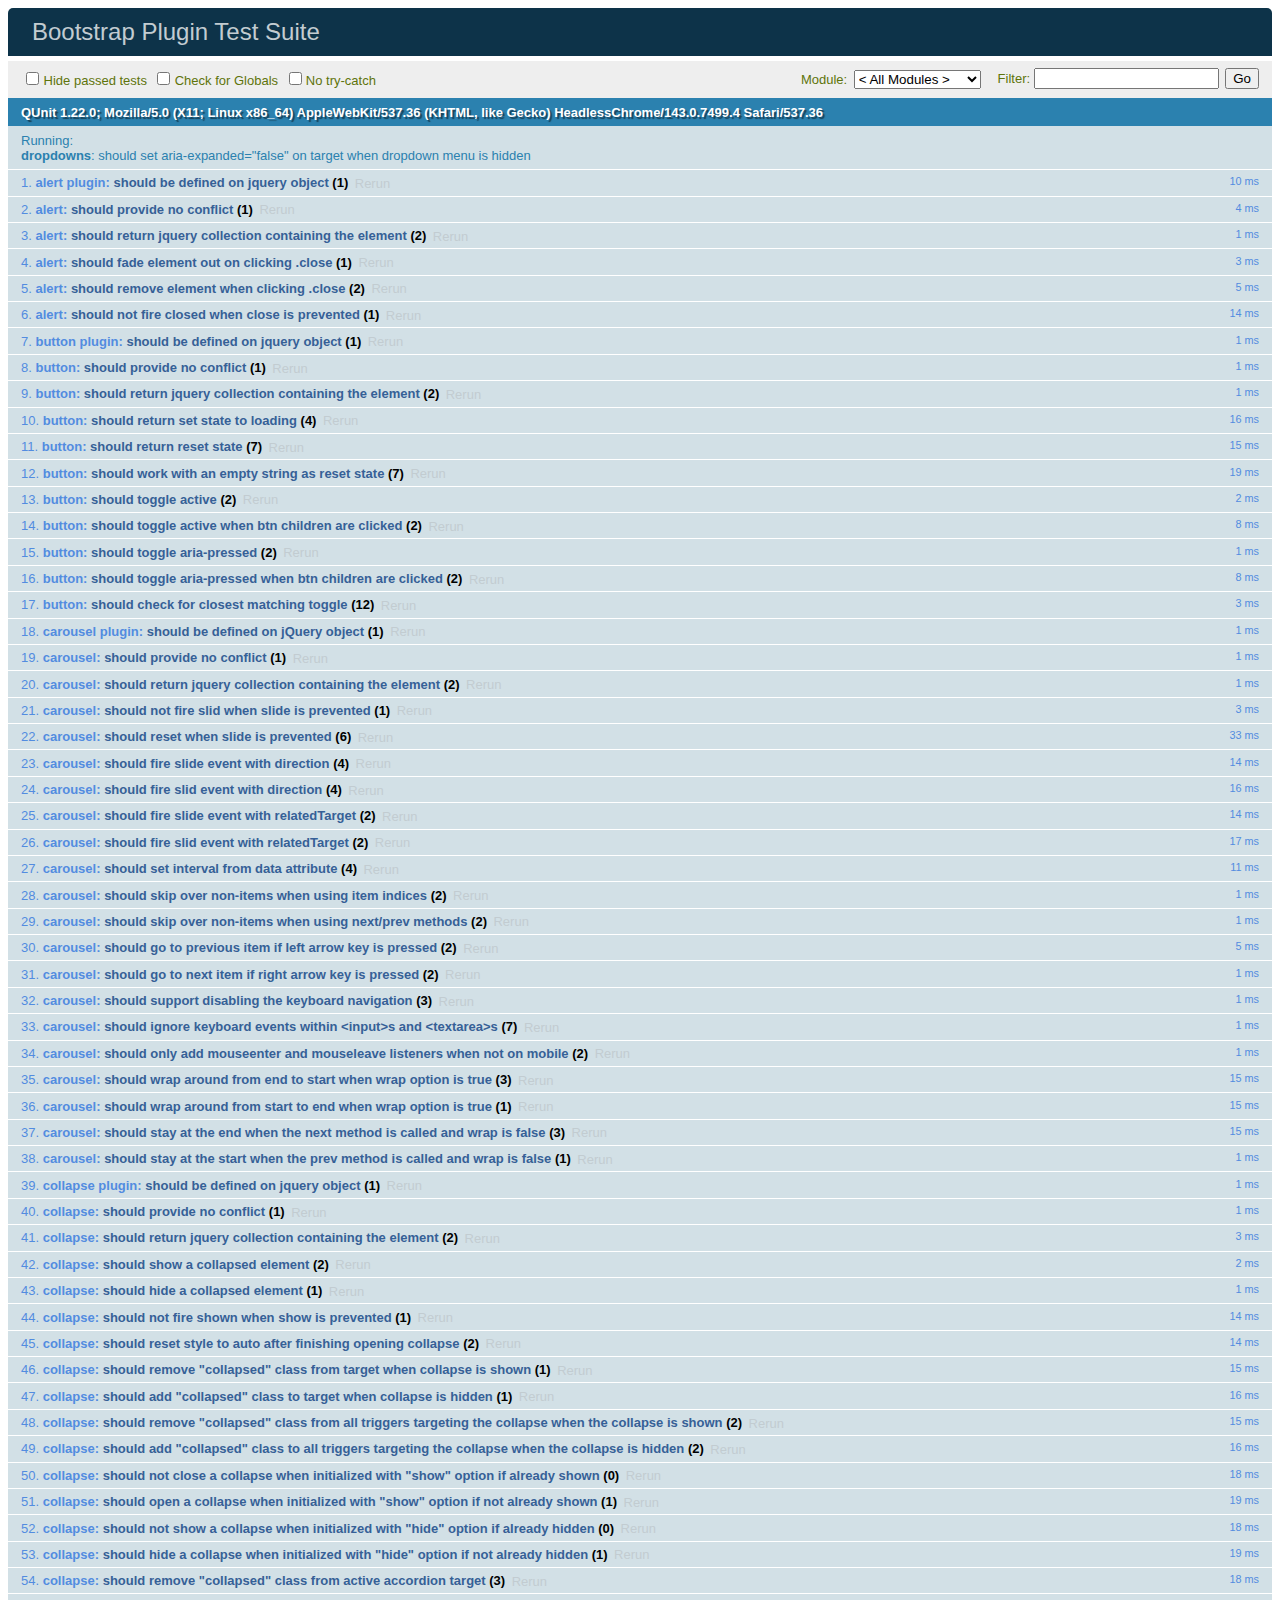
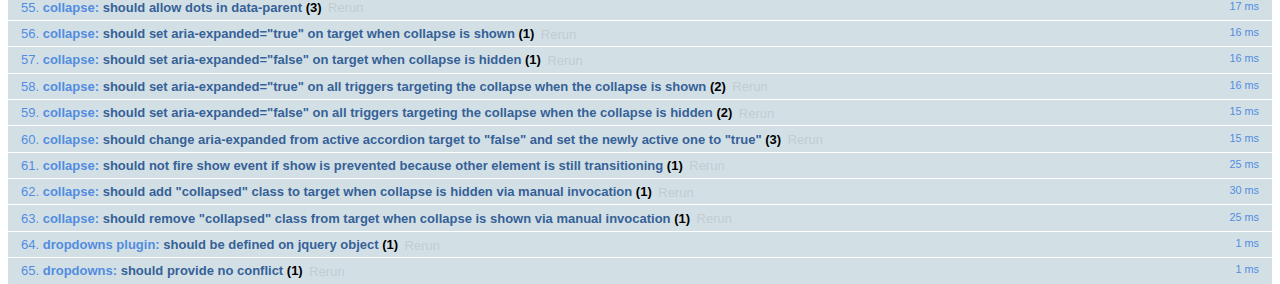
<file: bootstrap-3.3.7/js/tests/index.html>
<!DOCTYPE html>
<html>
  <head>
    <meta charset="utf-8">
    <title>Bootstrap Plugin Test Suite</title>
    <meta name="viewport" content="width=device-width, initial-scale=1">

    <!-- jQuery -->
    <script src="vendor/jquery.min.js"></script>
    <script>
      // Disable jQuery event aliases to ensure we don't accidentally use any of them
      (function () {
        var eventAliases = [
          'blur',
          'focus',
          'focusin',
          'focusout',
          'load',
          'resize',
          'scroll',
          'unload',
          'click',
          'dblclick',
          'mousedown',
          'mouseup',
          'mousemove',
          'mouseover',
          'mouseout',
          'mouseenter',
          'mouseleave',
          'change',
          'select',
          'submit',
          'keydown',
          'keypress',
          'keyup',
          'error',
          'contextmenu',
          'hover',
          'bind',
          'unbind',
          'delegate',
          'undelegate'
        ]
        for (var i = 0; i < eventAliases.length; i++) {
          var eventAlias = eventAliases[i]
          $.fn[eventAlias] = function () {
            throw new Error('Using the ".' + eventAlias + '()" method is not allowed, so that Bootstrap can be compatible with custom jQuery builds which exclude the "event aliases" module that defines said method. See https://github.com/twbs/bootstrap/blob/master/CONTRIBUTING.md#js')
          }
        }
      })()
    </script>

    <!-- QUnit -->
    <link rel="stylesheet" href="vendor/qunit.css" media="screen">
    <script src="vendor/qunit.js"></script>
    <script>
      // See https://github.com/axemclion/grunt-saucelabs#test-result-details-with-qunit
      var log = []
      // Require assert.expect in each test
      QUnit.config.requireExpects = true
      QUnit.done(function (testResults) {
        var tests = []
        for (var i = 0, len = log.length; i < len; i++) {
          var details = log[i]
          tests.push({
            name: details.name,
            result: details.result,
            expected: details.expected,
            actual: details.actual,
            source: details.source
          })
        }
        testResults.tests = tests

        window.global_test_results = testResults
      })

      QUnit.testStart(function (testDetails) {
        $(window).scrollTop(0)
        QUnit.log(function (details) {
          if (!details.result) {
            details.name = testDetails.name
            log.push(details)
          }
        })
      })

      // Cleanup
      QUnit.testDone(function () {
        $('#qunit-fixture').empty()
        $('#modal-test, .modal-backdrop').remove()
      })

      // Display fixture on-screen on iOS to avoid false positives
      if (/iPhone|iPad|iPod/.test(navigator.userAgent)) {
        QUnit.begin(function() {
          $('#qunit-fixture').css({ top: 0, left: 0 })
        })

        QUnit.done(function () {
          $('#qunit-fixture').css({ top: '', left: '' })
        })
      }

      // Disable deprecated global QUnit method aliases in preparation for QUnit v2
      (function () {
        var methodNames = [
          'async',
          'asyncTest',
          'deepEqual',
          'equal',
          'expect',
          'module',
          'notDeepEqual',
          'notEqual',
          'notPropEqual',
          'notStrictEqual',
          'ok',
          'propEqual',
          'push',
          'start',
          'stop',
          'strictEqual',
          'test',
          'throws'
        ];
        for (var i = 0; i < methodNames.length; i++) {
          var methodName = methodNames[i];
          window[methodName] = undefined;
        }
      })();
    </script>

    <!-- Plugin sources -->
    <script>$.support.transition = false</script>
    <script src="../../js/alert.js"></script>
    <script src="../../js/button.js"></script>
    <script src="../../js/carousel.js"></script>
    <script src="../../js/collapse.js"></script>
    <script src="../../js/dropdown.js"></script>
    <script src="../../js/modal.js"></script>
    <script src="../../js/scrollspy.js"></script>
    <script src="../../js/tab.js"></script>
    <script src="../../js/tooltip.js"></script>
    <script src="../../js/popover.js"></script>
    <script src="../../js/affix.js"></script>

    <!-- Unit tests -->
    <script src="unit/alert.js"></script>
    <script src="unit/button.js"></script>
    <script src="unit/carousel.js"></script>
    <script src="unit/collapse.js"></script>
    <script src="unit/dropdown.js"></script>
    <script src="unit/modal.js"></script>
    <script src="unit/scrollspy.js"></script>
    <script src="unit/tab.js"></script>
    <script src="unit/tooltip.js"></script>
    <script src="unit/popover.js"></script>
    <script src="unit/affix.js"></script>

  </head>
  <body>
    <div id="qunit-container">
      <div id="qunit"></div>
      <div id="qunit-fixture"></div>
    </div>
  </body>
</html>
</file>
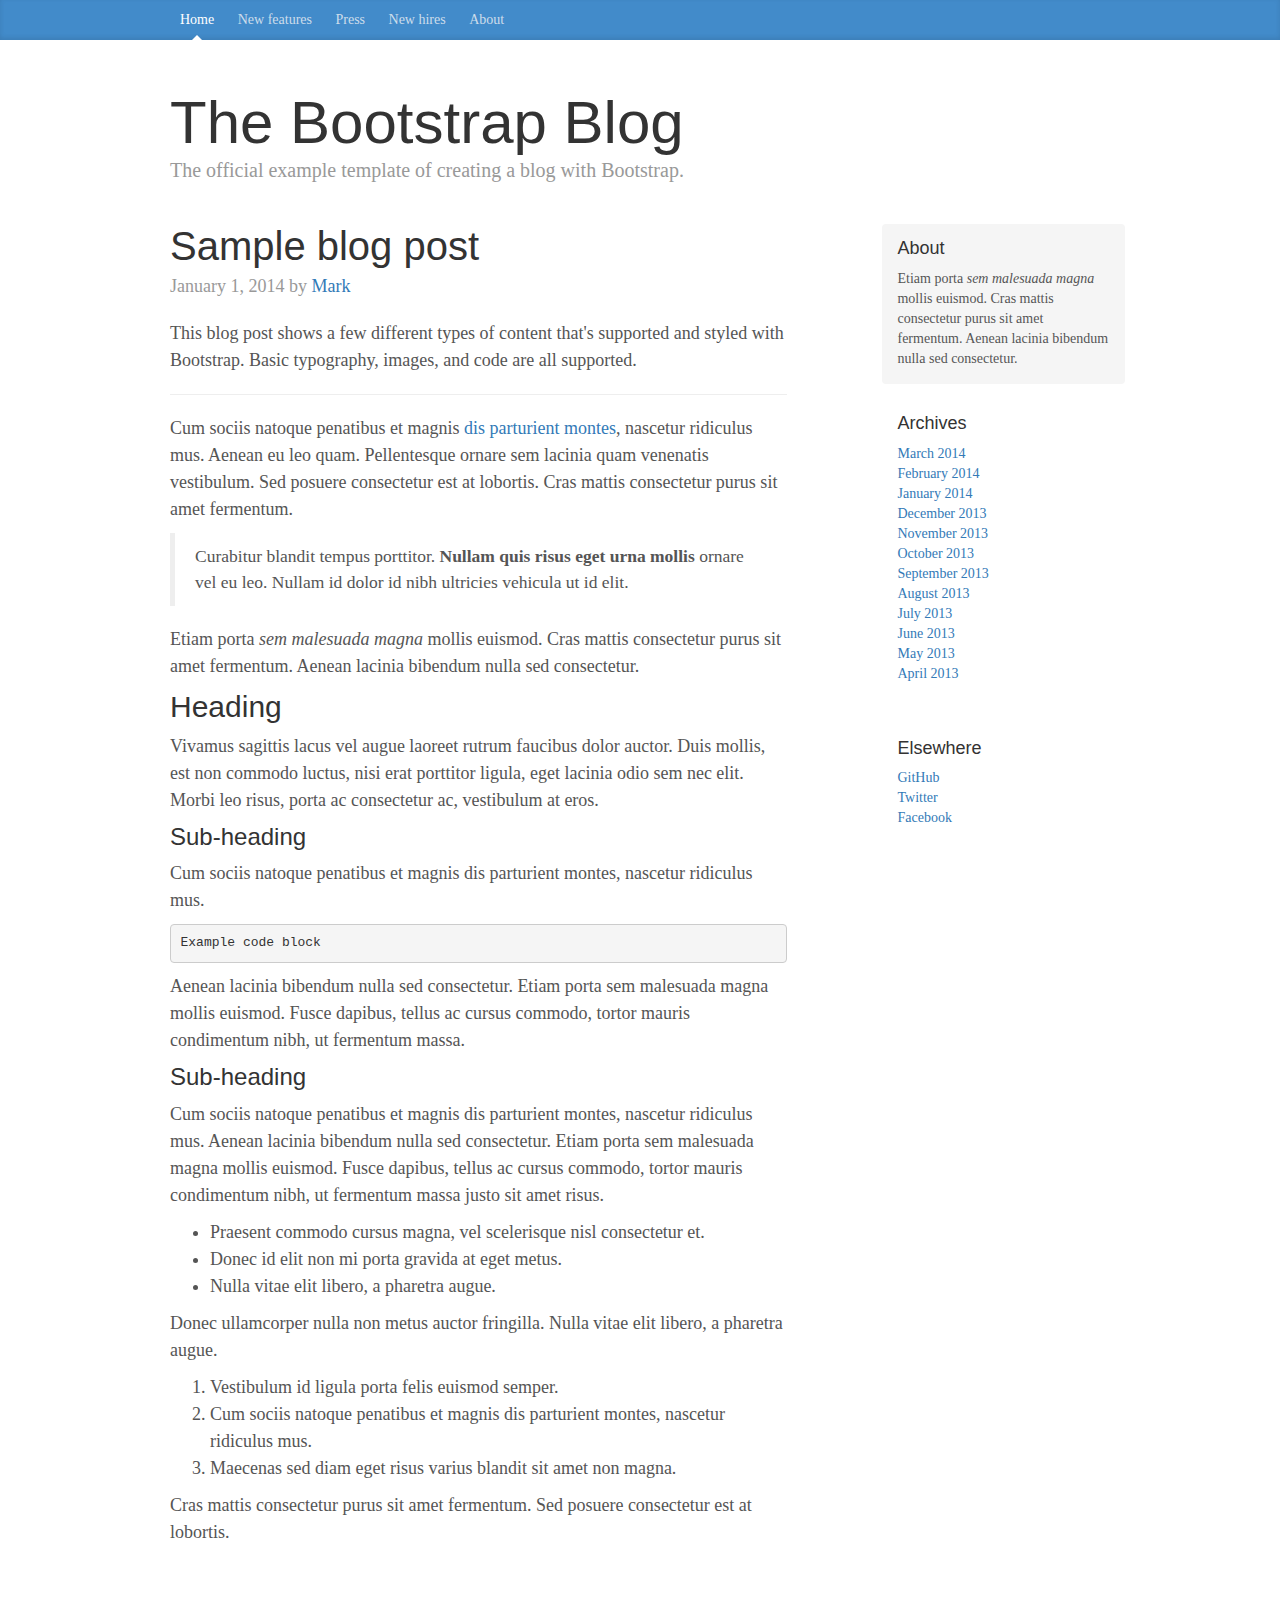
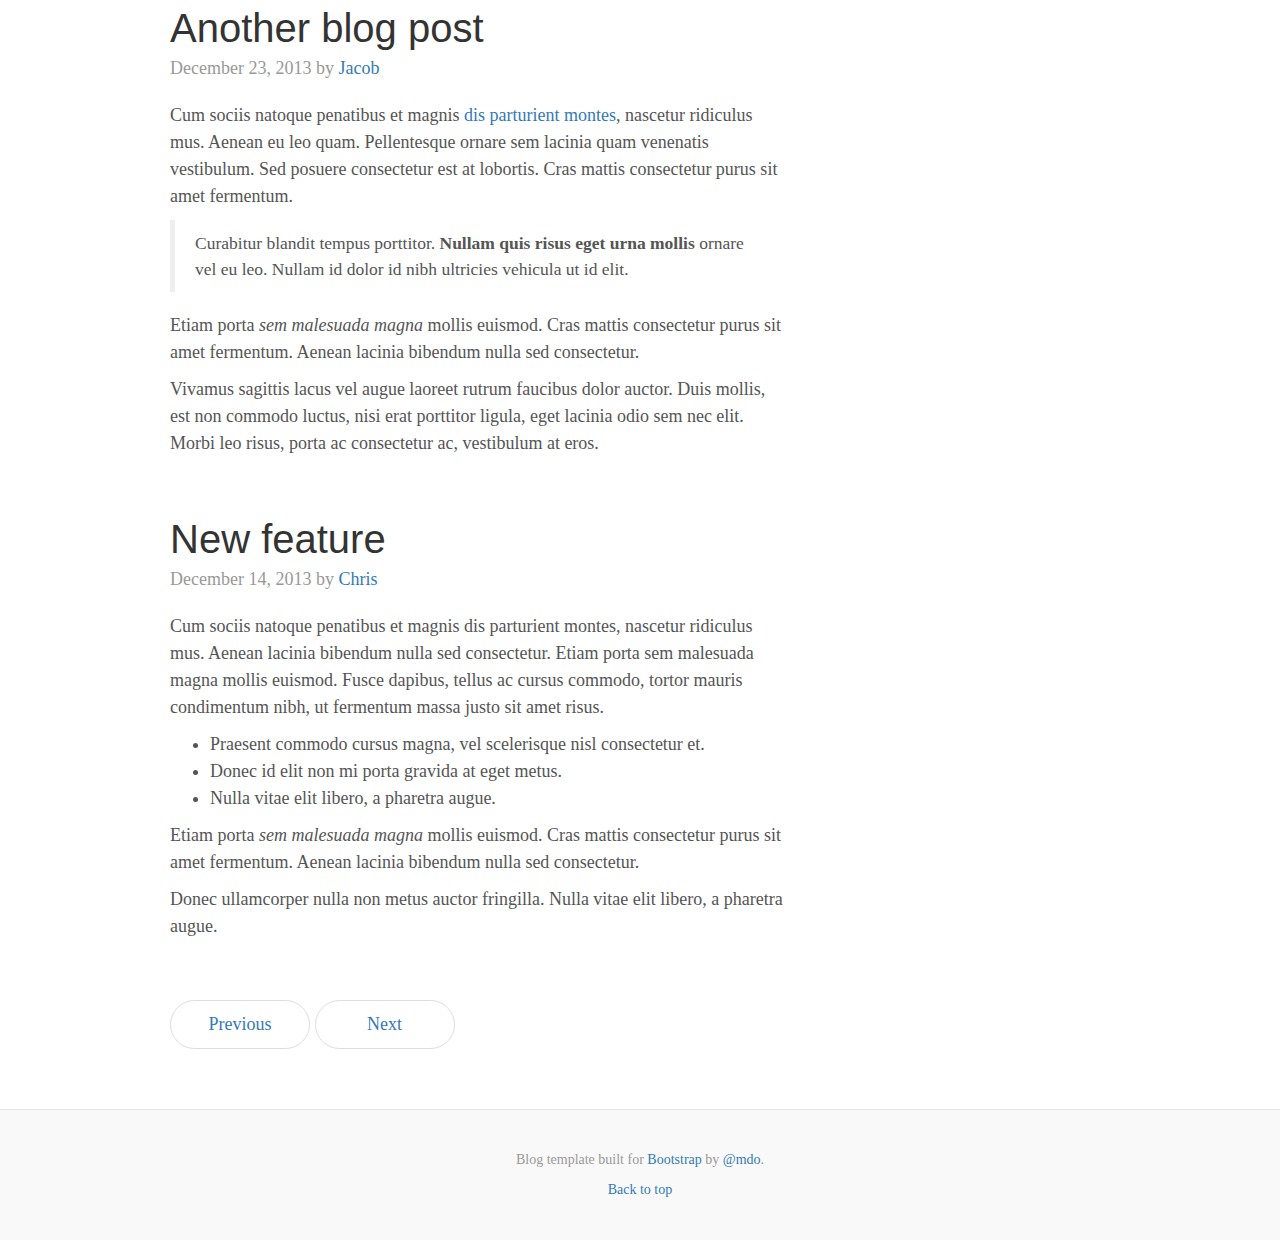
<file: bootstrap-3.3.7/docs/examples/blog/index.html>
<!DOCTYPE html>
<html lang="en">
  <head>
    <meta charset="utf-8">
    <meta http-equiv="X-UA-Compatible" content="IE=edge">
    <meta name="viewport" content="width=device-width, initial-scale=1">
    <!-- The above 3 meta tags *must* come first in the head; any other head content must come *after* these tags -->
    <meta name="description" content="">
    <meta name="author" content="">
    <link rel="icon" href="../../favicon.ico">

    <title>Blog Template for Bootstrap</title>

    <!-- Bootstrap core CSS -->
    <link href="../../dist/css/bootstrap.min.css" rel="stylesheet">

    <!-- IE10 viewport hack for Surface/desktop Windows 8 bug -->
    <link href="../../assets/css/ie10-viewport-bug-workaround.css" rel="stylesheet">

    <!-- Custom styles for this template -->
    <link href="blog.css" rel="stylesheet">

    <!-- Just for debugging purposes. Don't actually copy these 2 lines! -->
    <!--[if lt IE 9]><script src="../../assets/js/ie8-responsive-file-warning.js"></script><![endif]-->
    <script src="../../assets/js/ie-emulation-modes-warning.js"></script>

    <!-- HTML5 shim and Respond.js for IE8 support of HTML5 elements and media queries -->
    <!--[if lt IE 9]>
      <script src="https://oss.maxcdn.com/html5shiv/3.7.3/html5shiv.min.js"></script>
      <script src="https://oss.maxcdn.com/respond/1.4.2/respond.min.js"></script>
    <![endif]-->
  </head>

  <body>

    <div class="blog-masthead">
      <div class="container">
        <nav class="blog-nav">
          <a class="blog-nav-item active" href="#">Home</a>
          <a class="blog-nav-item" href="#">New features</a>
          <a class="blog-nav-item" href="#">Press</a>
          <a class="blog-nav-item" href="#">New hires</a>
          <a class="blog-nav-item" href="#">About</a>
        </nav>
      </div>
    </div>

    <div class="container">

      <div class="blog-header">
        <h1 class="blog-title">The Bootstrap Blog</h1>
        <p class="lead blog-description">The official example template of creating a blog with Bootstrap.</p>
      </div>

      <div class="row">

        <div class="col-sm-8 blog-main">

          <div class="blog-post">
            <h2 class="blog-post-title">Sample blog post</h2>
            <p class="blog-post-meta">January 1, 2014 by <a href="#">Mark</a></p>

            <p>This blog post shows a few different types of content that's supported and styled with Bootstrap. Basic typography, images, and code are all supported.</p>
            <hr>
            <p>Cum sociis natoque penatibus et magnis <a href="#">dis parturient montes</a>, nascetur ridiculus mus. Aenean eu leo quam. Pellentesque ornare sem lacinia quam venenatis vestibulum. Sed posuere consectetur est at lobortis. Cras mattis consectetur purus sit amet fermentum.</p>
            <blockquote>
              <p>Curabitur blandit tempus porttitor. <strong>Nullam quis risus eget urna mollis</strong> ornare vel eu leo. Nullam id dolor id nibh ultricies vehicula ut id elit.</p>
            </blockquote>
            <p>Etiam porta <em>sem malesuada magna</em> mollis euismod. Cras mattis consectetur purus sit amet fermentum. Aenean lacinia bibendum nulla sed consectetur.</p>
            <h2>Heading</h2>
            <p>Vivamus sagittis lacus vel augue laoreet rutrum faucibus dolor auctor. Duis mollis, est non commodo luctus, nisi erat porttitor ligula, eget lacinia odio sem nec elit. Morbi leo risus, porta ac consectetur ac, vestibulum at eros.</p>
            <h3>Sub-heading</h3>
            <p>Cum sociis natoque penatibus et magnis dis parturient montes, nascetur ridiculus mus.</p>
            <pre><code>Example code block</code></pre>
            <p>Aenean lacinia bibendum nulla sed consectetur. Etiam porta sem malesuada magna mollis euismod. Fusce dapibus, tellus ac cursus commodo, tortor mauris condimentum nibh, ut fermentum massa.</p>
            <h3>Sub-heading</h3>
            <p>Cum sociis natoque penatibus et magnis dis parturient montes, nascetur ridiculus mus. Aenean lacinia bibendum nulla sed consectetur. Etiam porta sem malesuada magna mollis euismod. Fusce dapibus, tellus ac cursus commodo, tortor mauris condimentum nibh, ut fermentum massa justo sit amet risus.</p>
            <ul>
              <li>Praesent commodo cursus magna, vel scelerisque nisl consectetur et.</li>
              <li>Donec id elit non mi porta gravida at eget metus.</li>
              <li>Nulla vitae elit libero, a pharetra augue.</li>
            </ul>
            <p>Donec ullamcorper nulla non metus auctor fringilla. Nulla vitae elit libero, a pharetra augue.</p>
            <ol>
              <li>Vestibulum id ligula porta felis euismod semper.</li>
              <li>Cum sociis natoque penatibus et magnis dis parturient montes, nascetur ridiculus mus.</li>
              <li>Maecenas sed diam eget risus varius blandit sit amet non magna.</li>
            </ol>
            <p>Cras mattis consectetur purus sit amet fermentum. Sed posuere consectetur est at lobortis.</p>
          </div><!-- /.blog-post -->

          <div class="blog-post">
            <h2 class="blog-post-title">Another blog post</h2>
            <p class="blog-post-meta">December 23, 2013 by <a href="#">Jacob</a></p>

            <p>Cum sociis natoque penatibus et magnis <a href="#">dis parturient montes</a>, nascetur ridiculus mus. Aenean eu leo quam. Pellentesque ornare sem lacinia quam venenatis vestibulum. Sed posuere consectetur est at lobortis. Cras mattis consectetur purus sit amet fermentum.</p>
            <blockquote>
              <p>Curabitur blandit tempus porttitor. <strong>Nullam quis risus eget urna mollis</strong> ornare vel eu leo. Nullam id dolor id nibh ultricies vehicula ut id elit.</p>
            </blockquote>
            <p>Etiam porta <em>sem malesuada magna</em> mollis euismod. Cras mattis consectetur purus sit amet fermentum. Aenean lacinia bibendum nulla sed consectetur.</p>
            <p>Vivamus sagittis lacus vel augue laoreet rutrum faucibus dolor auctor. Duis mollis, est non commodo luctus, nisi erat porttitor ligula, eget lacinia odio sem nec elit. Morbi leo risus, porta ac consectetur ac, vestibulum at eros.</p>
          </div><!-- /.blog-post -->

          <div class="blog-post">
            <h2 class="blog-post-title">New feature</h2>
            <p class="blog-post-meta">December 14, 2013 by <a href="#">Chris</a></p>

            <p>Cum sociis natoque penatibus et magnis dis parturient montes, nascetur ridiculus mus. Aenean lacinia bibendum nulla sed consectetur. Etiam porta sem malesuada magna mollis euismod. Fusce dapibus, tellus ac cursus commodo, tortor mauris condimentum nibh, ut fermentum massa justo sit amet risus.</p>
            <ul>
              <li>Praesent commodo cursus magna, vel scelerisque nisl consectetur et.</li>
              <li>Donec id elit non mi porta gravida at eget metus.</li>
              <li>Nulla vitae elit libero, a pharetra augue.</li>
            </ul>
            <p>Etiam porta <em>sem malesuada magna</em> mollis euismod. Cras mattis consectetur purus sit amet fermentum. Aenean lacinia bibendum nulla sed consectetur.</p>
            <p>Donec ullamcorper nulla non metus auctor fringilla. Nulla vitae elit libero, a pharetra augue.</p>
          </div><!-- /.blog-post -->

          <nav>
            <ul class="pager">
              <li><a href="#">Previous</a></li>
              <li><a href="#">Next</a></li>
            </ul>
          </nav>

        </div><!-- /.blog-main -->

        <div class="col-sm-3 col-sm-offset-1 blog-sidebar">
          <div class="sidebar-module sidebar-module-inset">
            <h4>About</h4>
            <p>Etiam porta <em>sem malesuada magna</em> mollis euismod. Cras mattis consectetur purus sit amet fermentum. Aenean lacinia bibendum nulla sed consectetur.</p>
          </div>
          <div class="sidebar-module">
            <h4>Archives</h4>
            <ol class="list-unstyled">
              <li><a href="#">March 2014</a></li>
              <li><a href="#">February 2014</a></li>
              <li><a href="#">January 2014</a></li>
              <li><a href="#">December 2013</a></li>
              <li><a href="#">November 2013</a></li>
              <li><a href="#">October 2013</a></li>
              <li><a href="#">September 2013</a></li>
              <li><a href="#">August 2013</a></li>
              <li><a href="#">July 2013</a></li>
              <li><a href="#">June 2013</a></li>
              <li><a href="#">May 2013</a></li>
              <li><a href="#">April 2013</a></li>
            </ol>
          </div>
          <div class="sidebar-module">
            <h4>Elsewhere</h4>
            <ol class="list-unstyled">
              <li><a href="#">GitHub</a></li>
              <li><a href="#">Twitter</a></li>
              <li><a href="#">Facebook</a></li>
            </ol>
          </div>
        </div><!-- /.blog-sidebar -->

      </div><!-- /.row -->

    </div><!-- /.container -->

    <footer class="blog-footer">
      <p>Blog template built for <a href="http://getbootstrap.com">Bootstrap</a> by <a href="https://twitter.com/mdo">@mdo</a>.</p>
      <p>
        <a href="#">Back to top</a>
      </p>
    </footer>


    <!-- Bootstrap core JavaScript
    ================================================== -->
    <!-- Placed at the end of the document so the pages load faster -->
    <script src="https://ajax.googleapis.com/ajax/libs/jquery/1.12.4/jquery.min.js"></script>
    <script>window.jQuery || document.write('<script src="../../assets/js/vendor/jquery.min.js"><\/script>')</script>
    <script src="../../dist/js/bootstrap.min.js"></script>
    <!-- IE10 viewport hack for Surface/desktop Windows 8 bug -->
    <script src="../../assets/js/ie10-viewport-bug-workaround.js"></script>
  </body>
</html>
</file>
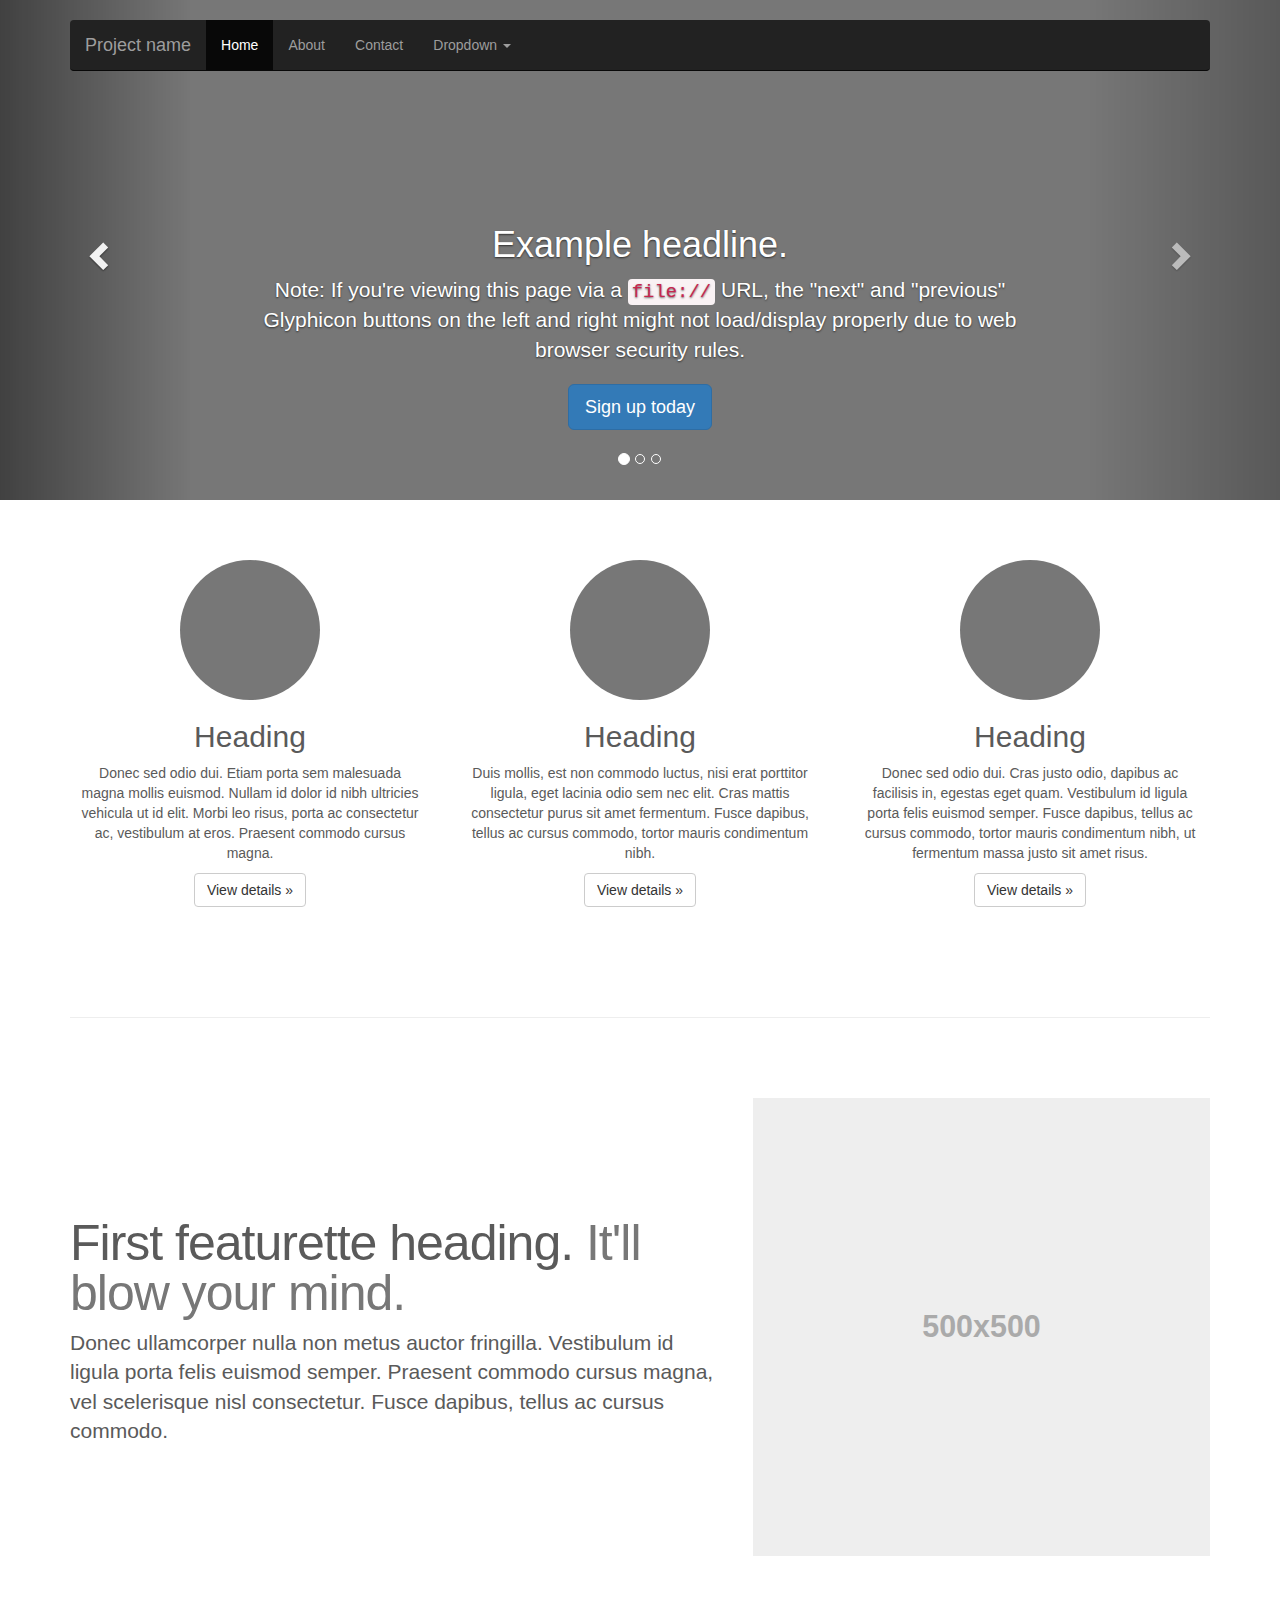
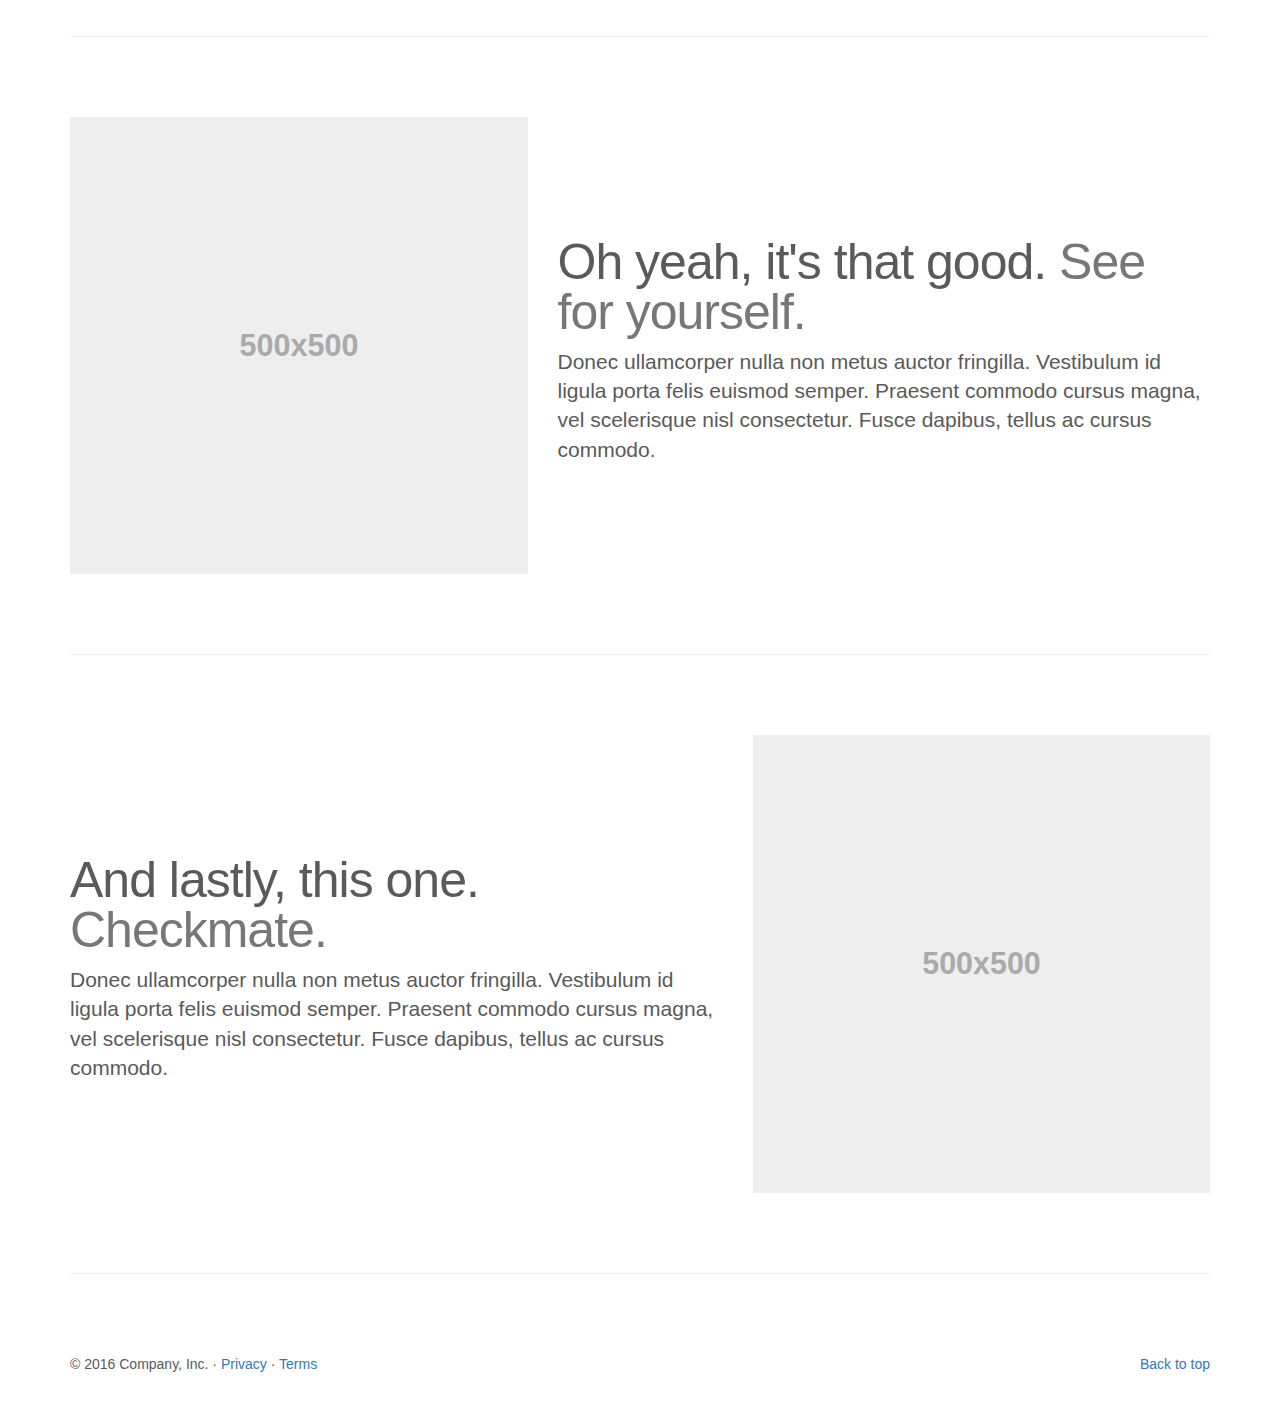
<file: bootstrap-3.3.7/docs/examples/carousel/index.html>
<!DOCTYPE html>
<html lang="en">
  <head>
    <meta charset="utf-8">
    <meta http-equiv="X-UA-Compatible" content="IE=edge">
    <meta name="viewport" content="width=device-width, initial-scale=1">
    <!-- The above 3 meta tags *must* come first in the head; any other head content must come *after* these tags -->
    <meta name="description" content="">
    <meta name="author" content="">
    <link rel="icon" href="../../favicon.ico">

    <title>Carousel Template for Bootstrap</title>

    <!-- Bootstrap core CSS -->
    <link href="../../dist/css/bootstrap.min.css" rel="stylesheet">

    <!-- IE10 viewport hack for Surface/desktop Windows 8 bug -->
    <link href="../../assets/css/ie10-viewport-bug-workaround.css" rel="stylesheet">

    <!-- Just for debugging purposes. Don't actually copy these 2 lines! -->
    <!--[if lt IE 9]><script src="../../assets/js/ie8-responsive-file-warning.js"></script><![endif]-->
    <script src="../../assets/js/ie-emulation-modes-warning.js"></script>

    <!-- HTML5 shim and Respond.js for IE8 support of HTML5 elements and media queries -->
    <!--[if lt IE 9]>
      <script src="https://oss.maxcdn.com/html5shiv/3.7.3/html5shiv.min.js"></script>
      <script src="https://oss.maxcdn.com/respond/1.4.2/respond.min.js"></script>
    <![endif]-->

    <!-- Custom styles for this template -->
    <link href="carousel.css" rel="stylesheet">
  </head>
<!-- NAVBAR
================================================== -->
  <body>
    <div class="navbar-wrapper">
      <div class="container">

        <nav class="navbar navbar-inverse navbar-static-top">
          <div class="container">
            <div class="navbar-header">
              <button type="button" class="navbar-toggle collapsed" data-toggle="collapse" data-target="#navbar" aria-expanded="false" aria-controls="navbar">
                <span class="sr-only">Toggle navigation</span>
                <span class="icon-bar"></span>
                <span class="icon-bar"></span>
                <span class="icon-bar"></span>
              </button>
              <a class="navbar-brand" href="#">Project name</a>
            </div>
            <div id="navbar" class="navbar-collapse collapse">
              <ul class="nav navbar-nav">
                <li class="active"><a href="#">Home</a></li>
                <li><a href="#about">About</a></li>
                <li><a href="#contact">Contact</a></li>
                <li class="dropdown">
                  <a href="#" class="dropdown-toggle" data-toggle="dropdown" role="button" aria-haspopup="true" aria-expanded="false">Dropdown <span class="caret"></span></a>
                  <ul class="dropdown-menu">
                    <li><a href="#">Action</a></li>
                    <li><a href="#">Another action</a></li>
                    <li><a href="#">Something else here</a></li>
                    <li role="separator" class="divider"></li>
                    <li class="dropdown-header">Nav header</li>
                    <li><a href="#">Separated link</a></li>
                    <li><a href="#">One more separated link</a></li>
                  </ul>
                </li>
              </ul>
            </div>
          </div>
        </nav>

      </div>
    </div>


    <!-- Carousel
    ================================================== -->
    <div id="myCarousel" class="carousel slide" data-ride="carousel">
      <!-- Indicators -->
      <ol class="carousel-indicators">
        <li data-target="#myCarousel" data-slide-to="0" class="active"></li>
        <li data-target="#myCarousel" data-slide-to="1"></li>
        <li data-target="#myCarousel" data-slide-to="2"></li>
      </ol>
      <div class="carousel-inner" role="listbox">
        <div class="item active">
          <img class="first-slide" src="[data-uri]" alt="First slide">
          <div class="container">
            <div class="carousel-caption">
              <h1>Example headline.</h1>
              <p>Note: If you're viewing this page via a <code>file://</code> URL, the "next" and "previous" Glyphicon buttons on the left and right might not load/display properly due to web browser security rules.</p>
              <p><a class="btn btn-lg btn-primary" href="#" role="button">Sign up today</a></p>
            </div>
          </div>
        </div>
        <div class="item">
          <img class="second-slide" src="[data-uri]" alt="Second slide">
          <div class="container">
            <div class="carousel-caption">
              <h1>Another example headline.</h1>
              <p>Cras justo odio, dapibus ac facilisis in, egestas eget quam. Donec id elit non mi porta gravida at eget metus. Nullam id dolor id nibh ultricies vehicula ut id elit.</p>
              <p><a class="btn btn-lg btn-primary" href="#" role="button">Learn more</a></p>
            </div>
          </div>
        </div>
        <div class="item">
          <img class="third-slide" src="[data-uri]" alt="Third slide">
          <div class="container">
            <div class="carousel-caption">
              <h1>One more for good measure.</h1>
              <p>Cras justo odio, dapibus ac facilisis in, egestas eget quam. Donec id elit non mi porta gravida at eget metus. Nullam id dolor id nibh ultricies vehicula ut id elit.</p>
              <p><a class="btn btn-lg btn-primary" href="#" role="button">Browse gallery</a></p>
            </div>
          </div>
        </div>
      </div>
      <a class="left carousel-control" href="#myCarousel" role="button" data-slide="prev">
        <span class="glyphicon glyphicon-chevron-left" aria-hidden="true"></span>
        <span class="sr-only">Previous</span>
      </a>
      <a class="right carousel-control" href="#myCarousel" role="button" data-slide="next">
        <span class="glyphicon glyphicon-chevron-right" aria-hidden="true"></span>
        <span class="sr-only">Next</span>
      </a>
    </div><!-- /.carousel -->


    <!-- Marketing messaging and featurettes
    ================================================== -->
    <!-- Wrap the rest of the page in another container to center all the content. -->

    <div class="container marketing">

      <!-- Three columns of text below the carousel -->
      <div class="row">
        <div class="col-lg-4">
          <img class="img-circle" src="[data-uri]" alt="Generic placeholder image" width="140" height="140">
          <h2>Heading</h2>
          <p>Donec sed odio dui. Etiam porta sem malesuada magna mollis euismod. Nullam id dolor id nibh ultricies vehicula ut id elit. Morbi leo risus, porta ac consectetur ac, vestibulum at eros. Praesent commodo cursus magna.</p>
          <p><a class="btn btn-default" href="#" role="button">View details &raquo;</a></p>
        </div><!-- /.col-lg-4 -->
        <div class="col-lg-4">
          <img class="img-circle" src="[data-uri]" alt="Generic placeholder image" width="140" height="140">
          <h2>Heading</h2>
          <p>Duis mollis, est non commodo luctus, nisi erat porttitor ligula, eget lacinia odio sem nec elit. Cras mattis consectetur purus sit amet fermentum. Fusce dapibus, tellus ac cursus commodo, tortor mauris condimentum nibh.</p>
          <p><a class="btn btn-default" href="#" role="button">View details &raquo;</a></p>
        </div><!-- /.col-lg-4 -->
        <div class="col-lg-4">
          <img class="img-circle" src="[data-uri]" alt="Generic placeholder image" width="140" height="140">
          <h2>Heading</h2>
          <p>Donec sed odio dui. Cras justo odio, dapibus ac facilisis in, egestas eget quam. Vestibulum id ligula porta felis euismod semper. Fusce dapibus, tellus ac cursus commodo, tortor mauris condimentum nibh, ut fermentum massa justo sit amet risus.</p>
          <p><a class="btn btn-default" href="#" role="button">View details &raquo;</a></p>
        </div><!-- /.col-lg-4 -->
      </div><!-- /.row -->


      <!-- START THE FEATURETTES -->

      <hr class="featurette-divider">

      <div class="row featurette">
        <div class="col-md-7">
          <h2 class="featurette-heading">First featurette heading. <span class="text-muted">It'll blow your mind.</span></h2>
          <p class="lead">Donec ullamcorper nulla non metus auctor fringilla. Vestibulum id ligula porta felis euismod semper. Praesent commodo cursus magna, vel scelerisque nisl consectetur. Fusce dapibus, tellus ac cursus commodo.</p>
        </div>
        <div class="col-md-5">
          <img class="featurette-image img-responsive center-block" data-src="holder.js/500x500/auto" alt="Generic placeholder image">
        </div>
      </div>

      <hr class="featurette-divider">

      <div class="row featurette">
        <div class="col-md-7 col-md-push-5">
          <h2 class="featurette-heading">Oh yeah, it's that good. <span class="text-muted">See for yourself.</span></h2>
          <p class="lead">Donec ullamcorper nulla non metus auctor fringilla. Vestibulum id ligula porta felis euismod semper. Praesent commodo cursus magna, vel scelerisque nisl consectetur. Fusce dapibus, tellus ac cursus commodo.</p>
        </div>
        <div class="col-md-5 col-md-pull-7">
          <img class="featurette-image img-responsive center-block" data-src="holder.js/500x500/auto" alt="Generic placeholder image">
        </div>
      </div>

      <hr class="featurette-divider">

      <div class="row featurette">
        <div class="col-md-7">
          <h2 class="featurette-heading">And lastly, this one. <span class="text-muted">Checkmate.</span></h2>
          <p class="lead">Donec ullamcorper nulla non metus auctor fringilla. Vestibulum id ligula porta felis euismod semper. Praesent commodo cursus magna, vel scelerisque nisl consectetur. Fusce dapibus, tellus ac cursus commodo.</p>
        </div>
        <div class="col-md-5">
          <img class="featurette-image img-responsive center-block" data-src="holder.js/500x500/auto" alt="Generic placeholder image">
        </div>
      </div>

      <hr class="featurette-divider">

      <!-- /END THE FEATURETTES -->


      <!-- FOOTER -->
      <footer>
        <p class="pull-right"><a href="#">Back to top</a></p>
        <p>&copy; 2016 Company, Inc. &middot; <a href="#">Privacy</a> &middot; <a href="#">Terms</a></p>
      </footer>

    </div><!-- /.container -->


    <!-- Bootstrap core JavaScript
    ================================================== -->
    <!-- Placed at the end of the document so the pages load faster -->
    <script src="https://ajax.googleapis.com/ajax/libs/jquery/1.12.4/jquery.min.js"></script>
    <script>window.jQuery || document.write('<script src="../../assets/js/vendor/jquery.min.js"><\/script>')</script>
    <script src="../../dist/js/bootstrap.min.js"></script>
    <!-- Just to make our placeholder images work. Don't actually copy the next line! -->
    <script src="../../assets/js/vendor/holder.min.js"></script>
    <!-- IE10 viewport hack for Surface/desktop Windows 8 bug -->
    <script src="../../assets/js/ie10-viewport-bug-workaround.js"></script>
  </body>
</html>
</file>
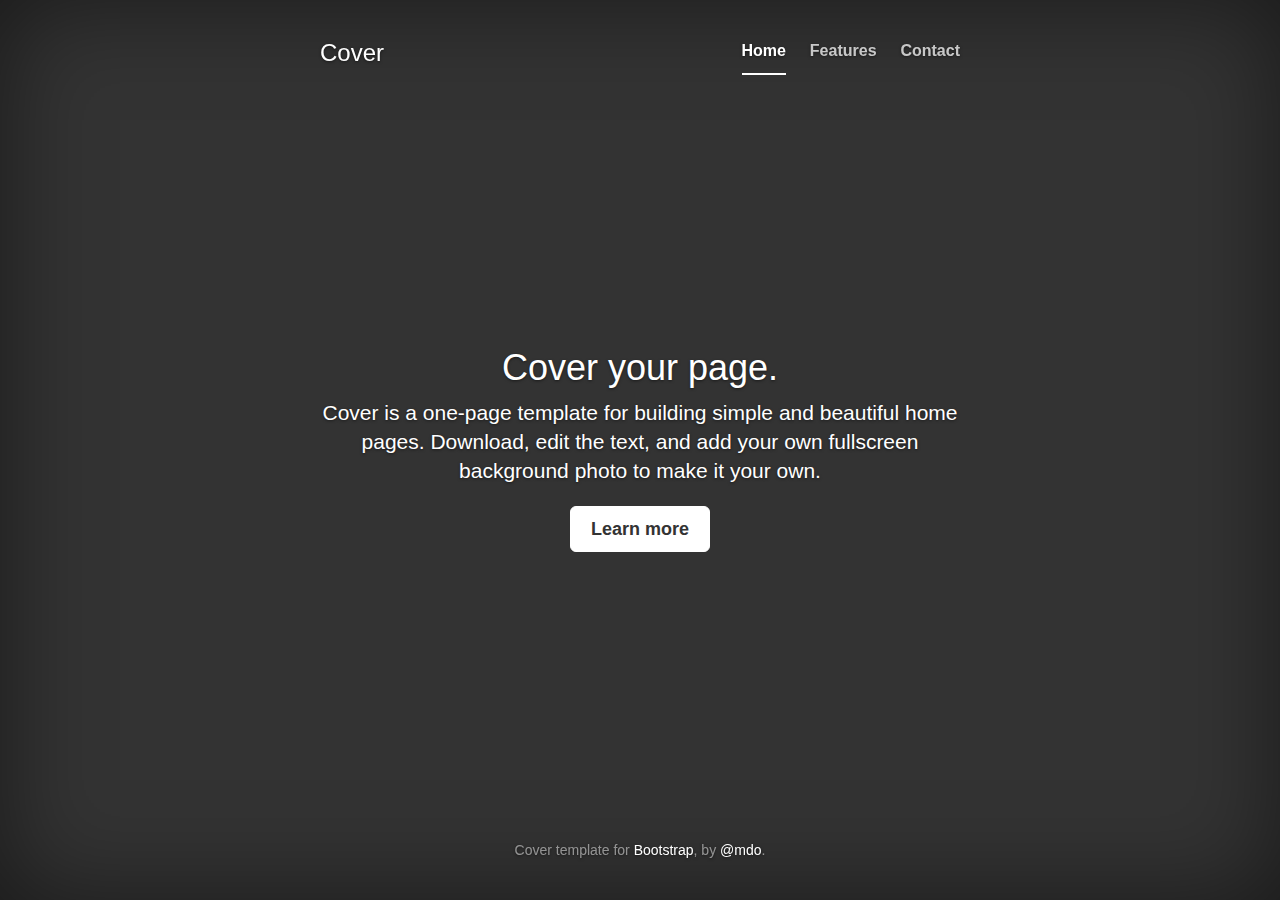
<file: bootstrap-3.3.7/docs/examples/cover/index.html>
<!DOCTYPE html>
<html lang="en">
  <head>
    <meta charset="utf-8">
    <meta http-equiv="X-UA-Compatible" content="IE=edge">
    <meta name="viewport" content="width=device-width, initial-scale=1">
    <!-- The above 3 meta tags *must* come first in the head; any other head content must come *after* these tags -->
    <meta name="description" content="">
    <meta name="author" content="">
    <link rel="icon" href="../../favicon.ico">

    <title>Cover Template for Bootstrap</title>

    <!-- Bootstrap core CSS -->
    <link href="../../dist/css/bootstrap.min.css" rel="stylesheet">

    <!-- IE10 viewport hack for Surface/desktop Windows 8 bug -->
    <link href="../../assets/css/ie10-viewport-bug-workaround.css" rel="stylesheet">

    <!-- Custom styles for this template -->
    <link href="cover.css" rel="stylesheet">

    <!-- Just for debugging purposes. Don't actually copy these 2 lines! -->
    <!--[if lt IE 9]><script src="../../assets/js/ie8-responsive-file-warning.js"></script><![endif]-->
    <script src="../../assets/js/ie-emulation-modes-warning.js"></script>

    <!-- HTML5 shim and Respond.js for IE8 support of HTML5 elements and media queries -->
    <!--[if lt IE 9]>
      <script src="https://oss.maxcdn.com/html5shiv/3.7.3/html5shiv.min.js"></script>
      <script src="https://oss.maxcdn.com/respond/1.4.2/respond.min.js"></script>
    <![endif]-->
  </head>

  <body>

    <div class="site-wrapper">

      <div class="site-wrapper-inner">

        <div class="cover-container">

          <div class="masthead clearfix">
            <div class="inner">
              <h3 class="masthead-brand">Cover</h3>
              <nav>
                <ul class="nav masthead-nav">
                  <li class="active"><a href="#">Home</a></li>
                  <li><a href="#">Features</a></li>
                  <li><a href="#">Contact</a></li>
                </ul>
              </nav>
            </div>
          </div>

          <div class="inner cover">
            <h1 class="cover-heading">Cover your page.</h1>
            <p class="lead">Cover is a one-page template for building simple and beautiful home pages. Download, edit the text, and add your own fullscreen background photo to make it your own.</p>
            <p class="lead">
              <a href="#" class="btn btn-lg btn-default">Learn more</a>
            </p>
          </div>

          <div class="mastfoot">
            <div class="inner">
              <p>Cover template for <a href="http://getbootstrap.com">Bootstrap</a>, by <a href="https://twitter.com/mdo">@mdo</a>.</p>
            </div>
          </div>

        </div>

      </div>

    </div>

    <!-- Bootstrap core JavaScript
    ================================================== -->
    <!-- Placed at the end of the document so the pages load faster -->
    <script src="https://ajax.googleapis.com/ajax/libs/jquery/1.12.4/jquery.min.js"></script>
    <script>window.jQuery || document.write('<script src="../../assets/js/vendor/jquery.min.js"><\/script>')</script>
    <script src="../../dist/js/bootstrap.min.js"></script>
    <!-- IE10 viewport hack for Surface/desktop Windows 8 bug -->
    <script src="../../assets/js/ie10-viewport-bug-workaround.js"></script>
  </body>
</html>
</file>
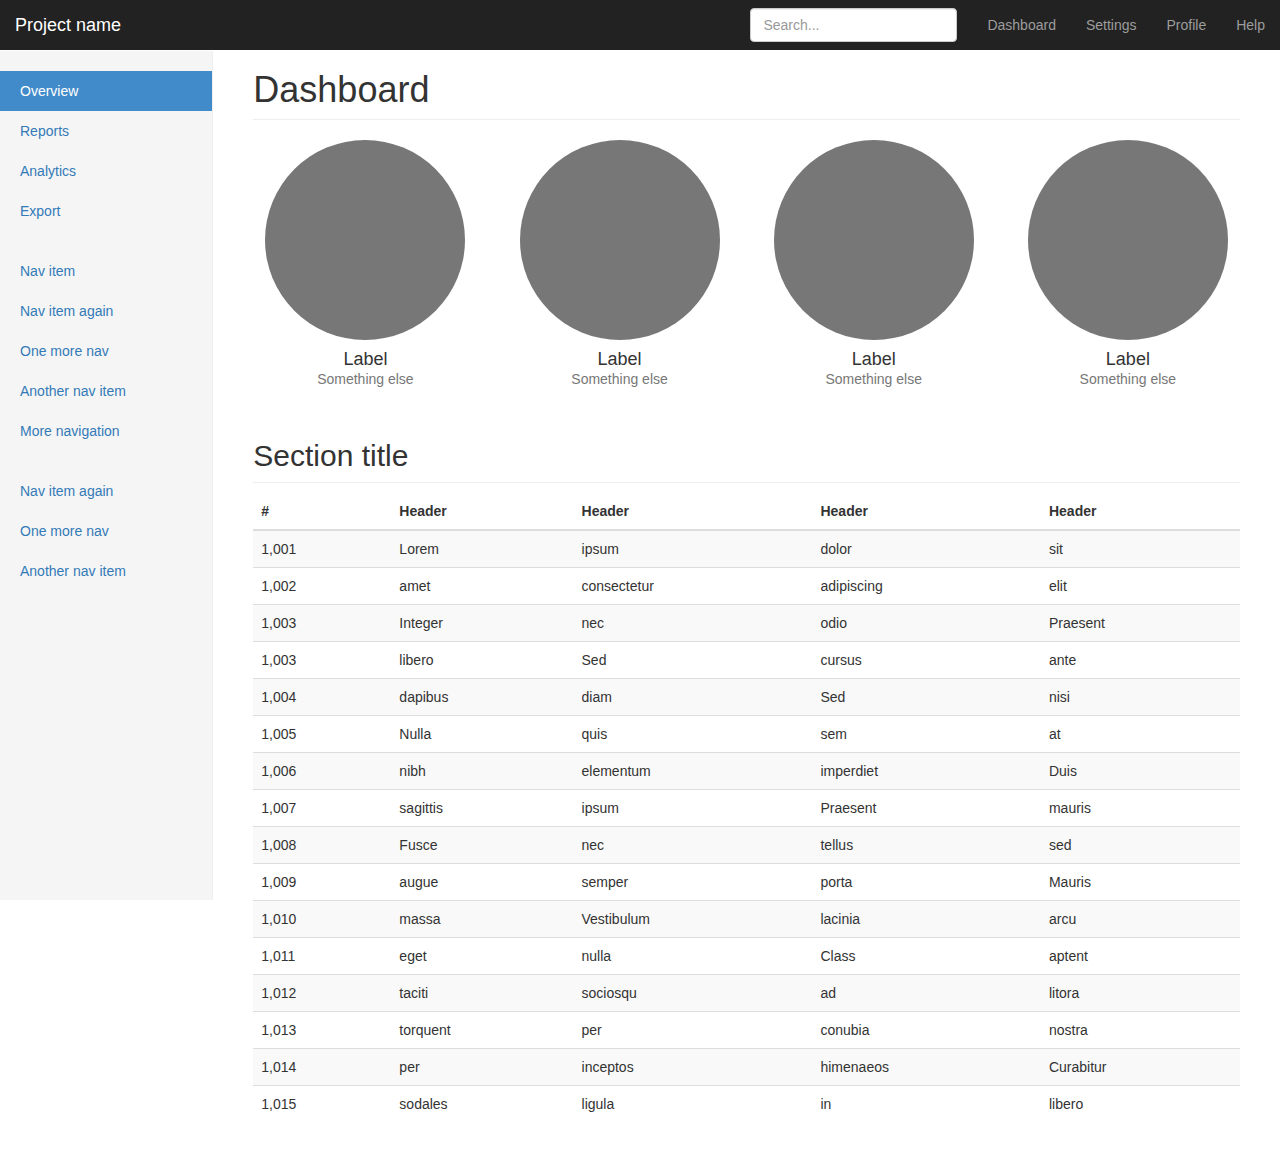
<file: bootstrap-3.3.7/docs/examples/dashboard/index.html>
<!DOCTYPE html>
<html lang="en">
  <head>
    <meta charset="utf-8">
    <meta http-equiv="X-UA-Compatible" content="IE=edge">
    <meta name="viewport" content="width=device-width, initial-scale=1">
    <!-- The above 3 meta tags *must* come first in the head; any other head content must come *after* these tags -->
    <meta name="description" content="">
    <meta name="author" content="">
    <link rel="icon" href="../../favicon.ico">

    <title>Dashboard Template for Bootstrap</title>

    <!-- Bootstrap core CSS -->
    <link href="../../dist/css/bootstrap.min.css" rel="stylesheet">

    <!-- IE10 viewport hack for Surface/desktop Windows 8 bug -->
    <link href="../../assets/css/ie10-viewport-bug-workaround.css" rel="stylesheet">

    <!-- Custom styles for this template -->
    <link href="dashboard.css" rel="stylesheet">

    <!-- Just for debugging purposes. Don't actually copy these 2 lines! -->
    <!--[if lt IE 9]><script src="../../assets/js/ie8-responsive-file-warning.js"></script><![endif]-->
    <script src="../../assets/js/ie-emulation-modes-warning.js"></script>

    <!-- HTML5 shim and Respond.js for IE8 support of HTML5 elements and media queries -->
    <!--[if lt IE 9]>
      <script src="https://oss.maxcdn.com/html5shiv/3.7.3/html5shiv.min.js"></script>
      <script src="https://oss.maxcdn.com/respond/1.4.2/respond.min.js"></script>
    <![endif]-->
  </head>

  <body>

    <nav class="navbar navbar-inverse navbar-fixed-top">
      <div class="container-fluid">
        <div class="navbar-header">
          <button type="button" class="navbar-toggle collapsed" data-toggle="collapse" data-target="#navbar" aria-expanded="false" aria-controls="navbar">
            <span class="sr-only">Toggle navigation</span>
            <span class="icon-bar"></span>
            <span class="icon-bar"></span>
            <span class="icon-bar"></span>
          </button>
          <a class="navbar-brand" href="#">Project name</a>
        </div>
        <div id="navbar" class="navbar-collapse collapse">
          <ul class="nav navbar-nav navbar-right">
            <li><a href="#">Dashboard</a></li>
            <li><a href="#">Settings</a></li>
            <li><a href="#">Profile</a></li>
            <li><a href="#">Help</a></li>
          </ul>
          <form class="navbar-form navbar-right">
            <input type="text" class="form-control" placeholder="Search...">
          </form>
        </div>
      </div>
    </nav>

    <div class="container-fluid">
      <div class="row">
        <div class="col-sm-3 col-md-2 sidebar">
          <ul class="nav nav-sidebar">
            <li class="active"><a href="#">Overview <span class="sr-only">(current)</span></a></li>
            <li><a href="#">Reports</a></li>
            <li><a href="#">Analytics</a></li>
            <li><a href="#">Export</a></li>
          </ul>
          <ul class="nav nav-sidebar">
            <li><a href="">Nav item</a></li>
            <li><a href="">Nav item again</a></li>
            <li><a href="">One more nav</a></li>
            <li><a href="">Another nav item</a></li>
            <li><a href="">More navigation</a></li>
          </ul>
          <ul class="nav nav-sidebar">
            <li><a href="">Nav item again</a></li>
            <li><a href="">One more nav</a></li>
            <li><a href="">Another nav item</a></li>
          </ul>
        </div>
        <div class="col-sm-9 col-sm-offset-3 col-md-10 col-md-offset-2 main">
          <h1 class="page-header">Dashboard</h1>

          <div class="row placeholders">
            <div class="col-xs-6 col-sm-3 placeholder">
              <img src="[data-uri]" width="200" height="200" class="img-responsive" alt="Generic placeholder thumbnail">
              <h4>Label</h4>
              <span class="text-muted">Something else</span>
            </div>
            <div class="col-xs-6 col-sm-3 placeholder">
              <img src="[data-uri]" width="200" height="200" class="img-responsive" alt="Generic placeholder thumbnail">
              <h4>Label</h4>
              <span class="text-muted">Something else</span>
            </div>
            <div class="col-xs-6 col-sm-3 placeholder">
              <img src="[data-uri]" width="200" height="200" class="img-responsive" alt="Generic placeholder thumbnail">
              <h4>Label</h4>
              <span class="text-muted">Something else</span>
            </div>
            <div class="col-xs-6 col-sm-3 placeholder">
              <img src="[data-uri]" width="200" height="200" class="img-responsive" alt="Generic placeholder thumbnail">
              <h4>Label</h4>
              <span class="text-muted">Something else</span>
            </div>
          </div>

          <h2 class="sub-header">Section title</h2>
          <div class="table-responsive">
            <table class="table table-striped">
              <thead>
                <tr>
                  <th>#</th>
                  <th>Header</th>
                  <th>Header</th>
                  <th>Header</th>
                  <th>Header</th>
                </tr>
              </thead>
              <tbody>
                <tr>
                  <td>1,001</td>
                  <td>Lorem</td>
                  <td>ipsum</td>
                  <td>dolor</td>
                  <td>sit</td>
                </tr>
                <tr>
                  <td>1,002</td>
                  <td>amet</td>
                  <td>consectetur</td>
                  <td>adipiscing</td>
                  <td>elit</td>
                </tr>
                <tr>
                  <td>1,003</td>
                  <td>Integer</td>
                  <td>nec</td>
                  <td>odio</td>
                  <td>Praesent</td>
                </tr>
                <tr>
                  <td>1,003</td>
                  <td>libero</td>
                  <td>Sed</td>
                  <td>cursus</td>
                  <td>ante</td>
                </tr>
                <tr>
                  <td>1,004</td>
                  <td>dapibus</td>
                  <td>diam</td>
                  <td>Sed</td>
                  <td>nisi</td>
                </tr>
                <tr>
                  <td>1,005</td>
                  <td>Nulla</td>
                  <td>quis</td>
                  <td>sem</td>
                  <td>at</td>
                </tr>
                <tr>
                  <td>1,006</td>
                  <td>nibh</td>
                  <td>elementum</td>
                  <td>imperdiet</td>
                  <td>Duis</td>
                </tr>
                <tr>
                  <td>1,007</td>
                  <td>sagittis</td>
                  <td>ipsum</td>
                  <td>Praesent</td>
                  <td>mauris</td>
                </tr>
                <tr>
                  <td>1,008</td>
                  <td>Fusce</td>
                  <td>nec</td>
                  <td>tellus</td>
                  <td>sed</td>
                </tr>
                <tr>
                  <td>1,009</td>
                  <td>augue</td>
                  <td>semper</td>
                  <td>porta</td>
                  <td>Mauris</td>
                </tr>
                <tr>
                  <td>1,010</td>
                  <td>massa</td>
                  <td>Vestibulum</td>
                  <td>lacinia</td>
                  <td>arcu</td>
                </tr>
                <tr>
                  <td>1,011</td>
                  <td>eget</td>
                  <td>nulla</td>
                  <td>Class</td>
                  <td>aptent</td>
                </tr>
                <tr>
                  <td>1,012</td>
                  <td>taciti</td>
                  <td>sociosqu</td>
                  <td>ad</td>
                  <td>litora</td>
                </tr>
                <tr>
                  <td>1,013</td>
                  <td>torquent</td>
                  <td>per</td>
                  <td>conubia</td>
                  <td>nostra</td>
                </tr>
                <tr>
                  <td>1,014</td>
                  <td>per</td>
                  <td>inceptos</td>
                  <td>himenaeos</td>
                  <td>Curabitur</td>
                </tr>
                <tr>
                  <td>1,015</td>
                  <td>sodales</td>
                  <td>ligula</td>
                  <td>in</td>
                  <td>libero</td>
                </tr>
              </tbody>
            </table>
          </div>
        </div>
      </div>
    </div>

    <!-- Bootstrap core JavaScript
    ================================================== -->
    <!-- Placed at the end of the document so the pages load faster -->
    <script src="https://ajax.googleapis.com/ajax/libs/jquery/1.12.4/jquery.min.js"></script>
    <script>window.jQuery || document.write('<script src="../../assets/js/vendor/jquery.min.js"><\/script>')</script>
    <script src="../../dist/js/bootstrap.min.js"></script>
    <!-- Just to make our placeholder images work. Don't actually copy the next line! -->
    <script src="../../assets/js/vendor/holder.min.js"></script>
    <!-- IE10 viewport hack for Surface/desktop Windows 8 bug -->
    <script src="../../assets/js/ie10-viewport-bug-workaround.js"></script>
  </body>
</html>
</file>
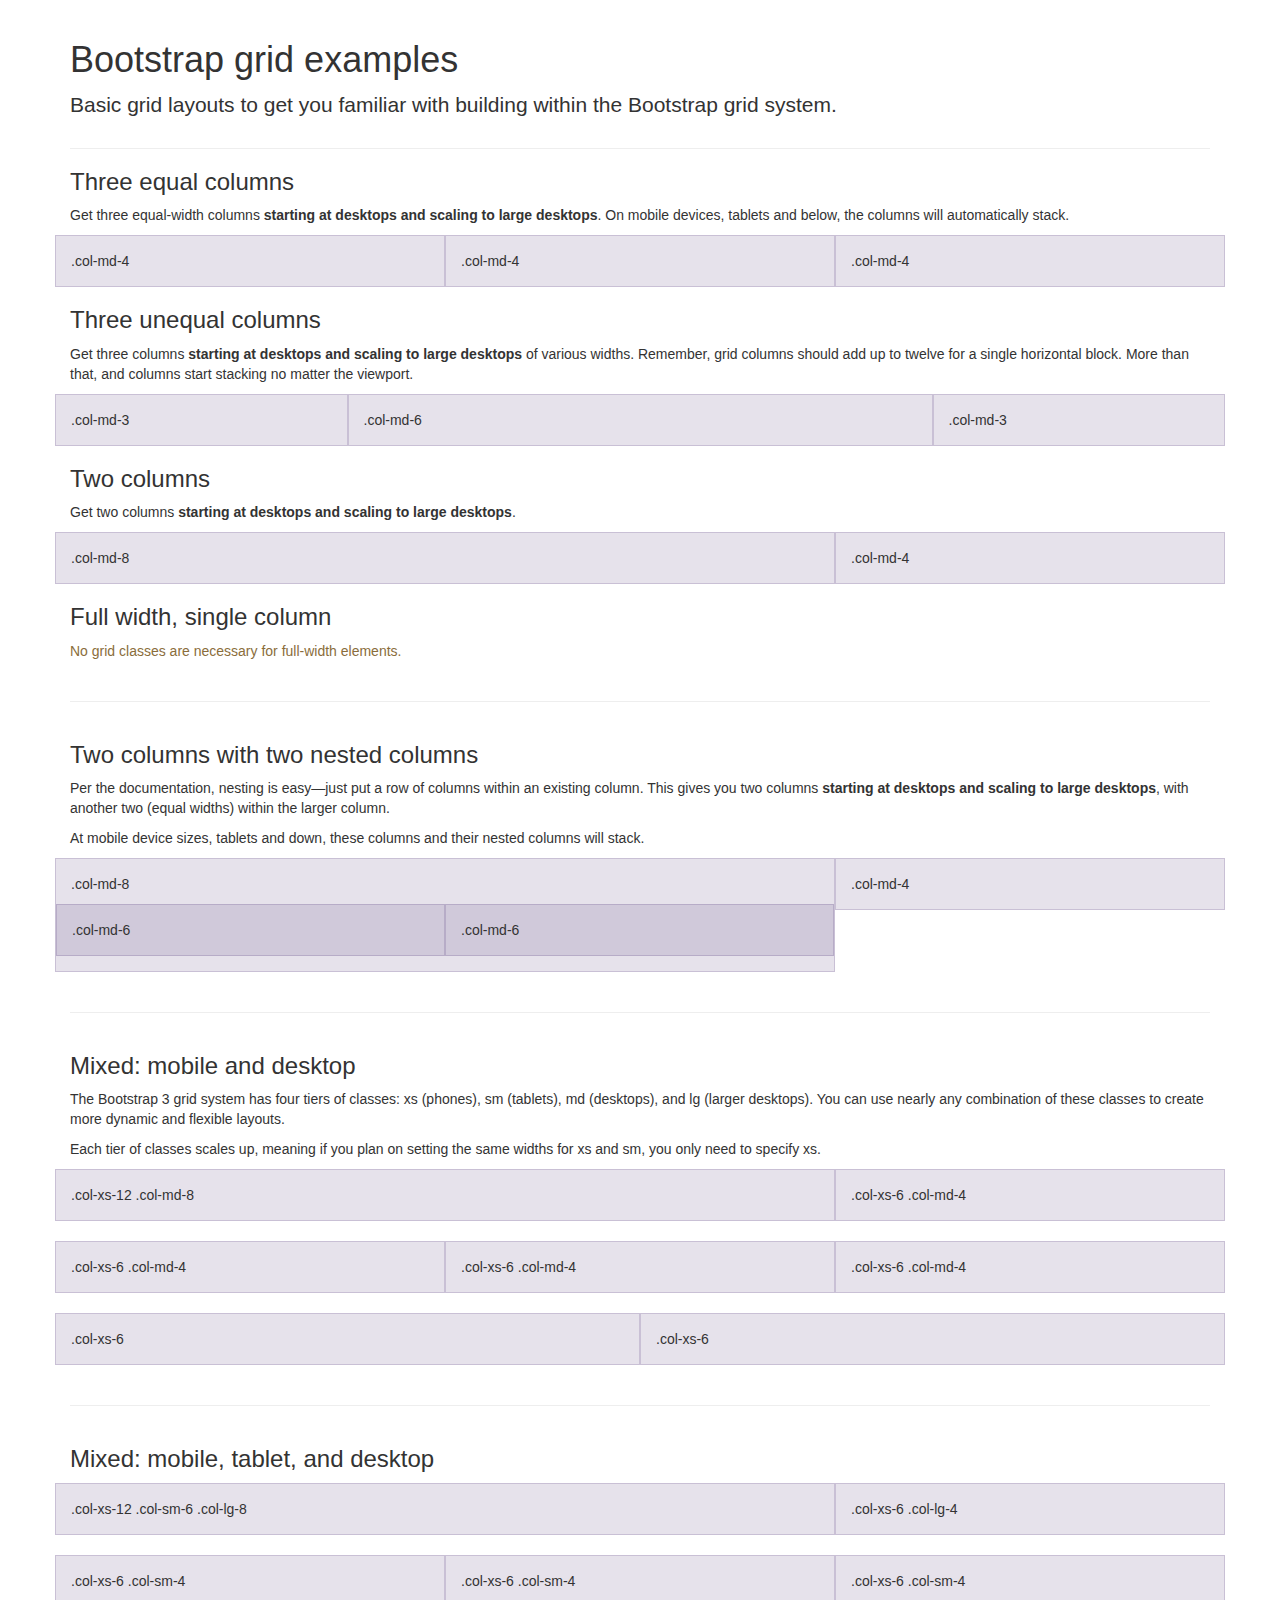
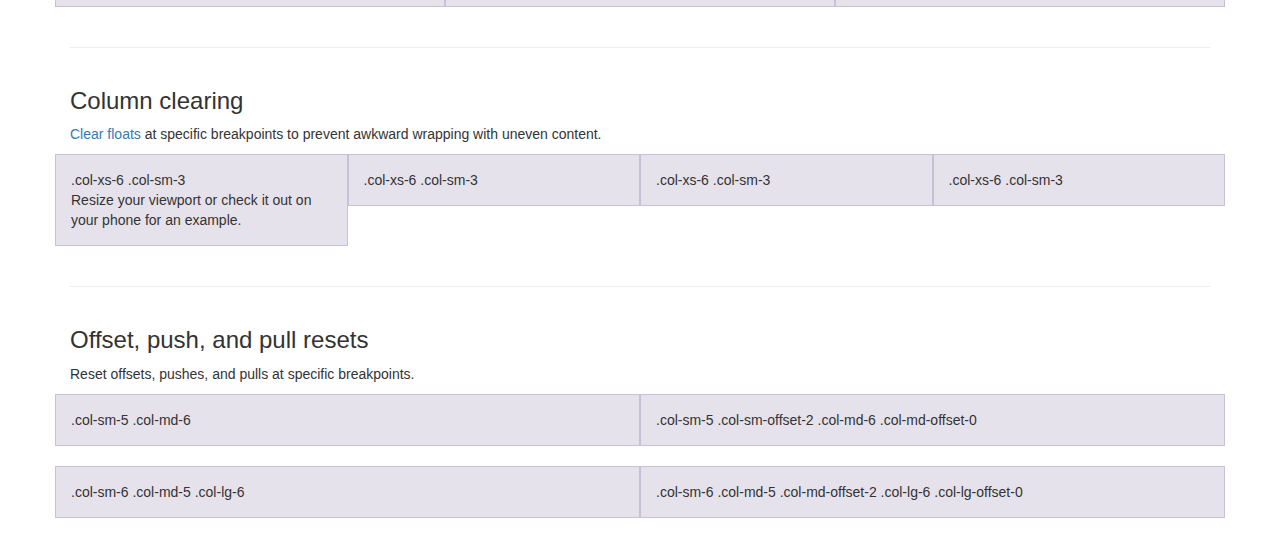
<file: bootstrap-3.3.7/docs/examples/grid/index.html>
<!DOCTYPE html>
<html lang="en">
  <head>
    <meta charset="utf-8">
    <meta http-equiv="X-UA-Compatible" content="IE=edge">
    <meta name="viewport" content="width=device-width, initial-scale=1">
    <!-- The above 3 meta tags *must* come first in the head; any other head content must come *after* these tags -->
    <meta name="description" content="">
    <meta name="author" content="">
    <link rel="icon" href="../../favicon.ico">

    <title>Grid Template for Bootstrap</title>

    <!-- Bootstrap core CSS -->
    <link href="../../dist/css/bootstrap.min.css" rel="stylesheet">

    <!-- IE10 viewport hack for Surface/desktop Windows 8 bug -->
    <link href="../../assets/css/ie10-viewport-bug-workaround.css" rel="stylesheet">

    <!-- Custom styles for this template -->
    <link href="grid.css" rel="stylesheet">

    <!-- Just for debugging purposes. Don't actually copy these 2 lines! -->
    <!--[if lt IE 9]><script src="../../assets/js/ie8-responsive-file-warning.js"></script><![endif]-->
    <script src="../../assets/js/ie-emulation-modes-warning.js"></script>

    <!-- HTML5 shim and Respond.js for IE8 support of HTML5 elements and media queries -->
    <!--[if lt IE 9]>
      <script src="https://oss.maxcdn.com/html5shiv/3.7.3/html5shiv.min.js"></script>
      <script src="https://oss.maxcdn.com/respond/1.4.2/respond.min.js"></script>
    <![endif]-->
  </head>

  <body>
    <div class="container">

      <div class="page-header">
        <h1>Bootstrap grid examples</h1>
        <p class="lead">Basic grid layouts to get you familiar with building within the Bootstrap grid system.</p>
      </div>

      <h3>Three equal columns</h3>
      <p>Get three equal-width columns <strong>starting at desktops and scaling to large desktops</strong>. On mobile devices, tablets and below, the columns will automatically stack.</p>
      <div class="row">
        <div class="col-md-4">.col-md-4</div>
        <div class="col-md-4">.col-md-4</div>
        <div class="col-md-4">.col-md-4</div>
      </div>

      <h3>Three unequal columns</h3>
      <p>Get three columns <strong>starting at desktops and scaling to large desktops</strong> of various widths. Remember, grid columns should add up to twelve for a single horizontal block. More than that, and columns start stacking no matter the viewport.</p>
      <div class="row">
        <div class="col-md-3">.col-md-3</div>
        <div class="col-md-6">.col-md-6</div>
        <div class="col-md-3">.col-md-3</div>
      </div>

      <h3>Two columns</h3>
      <p>Get two columns <strong>starting at desktops and scaling to large desktops</strong>.</p>
      <div class="row">
        <div class="col-md-8">.col-md-8</div>
        <div class="col-md-4">.col-md-4</div>
      </div>

      <h3>Full width, single column</h3>
      <p class="text-warning">No grid classes are necessary for full-width elements.</p>

      <hr>

      <h3>Two columns with two nested columns</h3>
      <p>Per the documentation, nesting is easy—just put a row of columns within an existing column. This gives you two columns <strong>starting at desktops and scaling to large desktops</strong>, with another two (equal widths) within the larger column.</p>
      <p>At mobile device sizes, tablets and down, these columns and their nested columns will stack.</p>
      <div class="row">
        <div class="col-md-8">
          .col-md-8
          <div class="row">
            <div class="col-md-6">.col-md-6</div>
            <div class="col-md-6">.col-md-6</div>
          </div>
        </div>
        <div class="col-md-4">.col-md-4</div>
      </div>

      <hr>

      <h3>Mixed: mobile and desktop</h3>
      <p>The Bootstrap 3 grid system has four tiers of classes: xs (phones), sm (tablets), md (desktops), and lg (larger desktops). You can use nearly any combination of these classes to create more dynamic and flexible layouts.</p>
      <p>Each tier of classes scales up, meaning if you plan on setting the same widths for xs and sm, you only need to specify xs.</p>
      <div class="row">
        <div class="col-xs-12 col-md-8">.col-xs-12 .col-md-8</div>
        <div class="col-xs-6 col-md-4">.col-xs-6 .col-md-4</div>
      </div>
      <div class="row">
        <div class="col-xs-6 col-md-4">.col-xs-6 .col-md-4</div>
        <div class="col-xs-6 col-md-4">.col-xs-6 .col-md-4</div>
        <div class="col-xs-6 col-md-4">.col-xs-6 .col-md-4</div>
      </div>
      <div class="row">
        <div class="col-xs-6">.col-xs-6</div>
        <div class="col-xs-6">.col-xs-6</div>
      </div>

      <hr>

      <h3>Mixed: mobile, tablet, and desktop</h3>
      <p></p>
      <div class="row">
        <div class="col-xs-12 col-sm-6 col-lg-8">.col-xs-12 .col-sm-6 .col-lg-8</div>
        <div class="col-xs-6 col-lg-4">.col-xs-6 .col-lg-4</div>
      </div>
      <div class="row">
        <div class="col-xs-6 col-sm-4">.col-xs-6 .col-sm-4</div>
        <div class="col-xs-6 col-sm-4">.col-xs-6 .col-sm-4</div>
        <div class="col-xs-6 col-sm-4">.col-xs-6 .col-sm-4</div>
      </div>

      <hr>

      <h3>Column clearing</h3>
      <p><a href="http://getbootstrap.com/css/#grid-responsive-resets">Clear floats</a> at specific breakpoints to prevent awkward wrapping with uneven content.</p>
      <div class="row">
        <div class="col-xs-6 col-sm-3">
          .col-xs-6 .col-sm-3
          <br>
          Resize your viewport or check it out on your phone for an example.
        </div>
        <div class="col-xs-6 col-sm-3">.col-xs-6 .col-sm-3</div>

        <!-- Add the extra clearfix for only the required viewport -->
        <div class="clearfix visible-xs"></div>

        <div class="col-xs-6 col-sm-3">.col-xs-6 .col-sm-3</div>
        <div class="col-xs-6 col-sm-3">.col-xs-6 .col-sm-3</div>
      </div>

      <hr>

      <h3>Offset, push, and pull resets</h3>
      <p>Reset offsets, pushes, and pulls at specific breakpoints.</p>
      <div class="row">
        <div class="col-sm-5 col-md-6">.col-sm-5 .col-md-6</div>
        <div class="col-sm-5 col-sm-offset-2 col-md-6 col-md-offset-0">.col-sm-5 .col-sm-offset-2 .col-md-6 .col-md-offset-0</div>
      </div>
      <div class="row">
        <div class="col-sm-6 col-md-5 col-lg-6">.col-sm-6 .col-md-5 .col-lg-6</div>
        <div class="col-sm-6 col-md-5 col-md-offset-2 col-lg-6 col-lg-offset-0">.col-sm-6 .col-md-5 .col-md-offset-2 .col-lg-6 .col-lg-offset-0</div>
      </div>


    </div> <!-- /container -->


    <!-- IE10 viewport hack for Surface/desktop Windows 8 bug -->
    <script src="../../assets/js/ie10-viewport-bug-workaround.js"></script>
  </body>
</html>
</file>
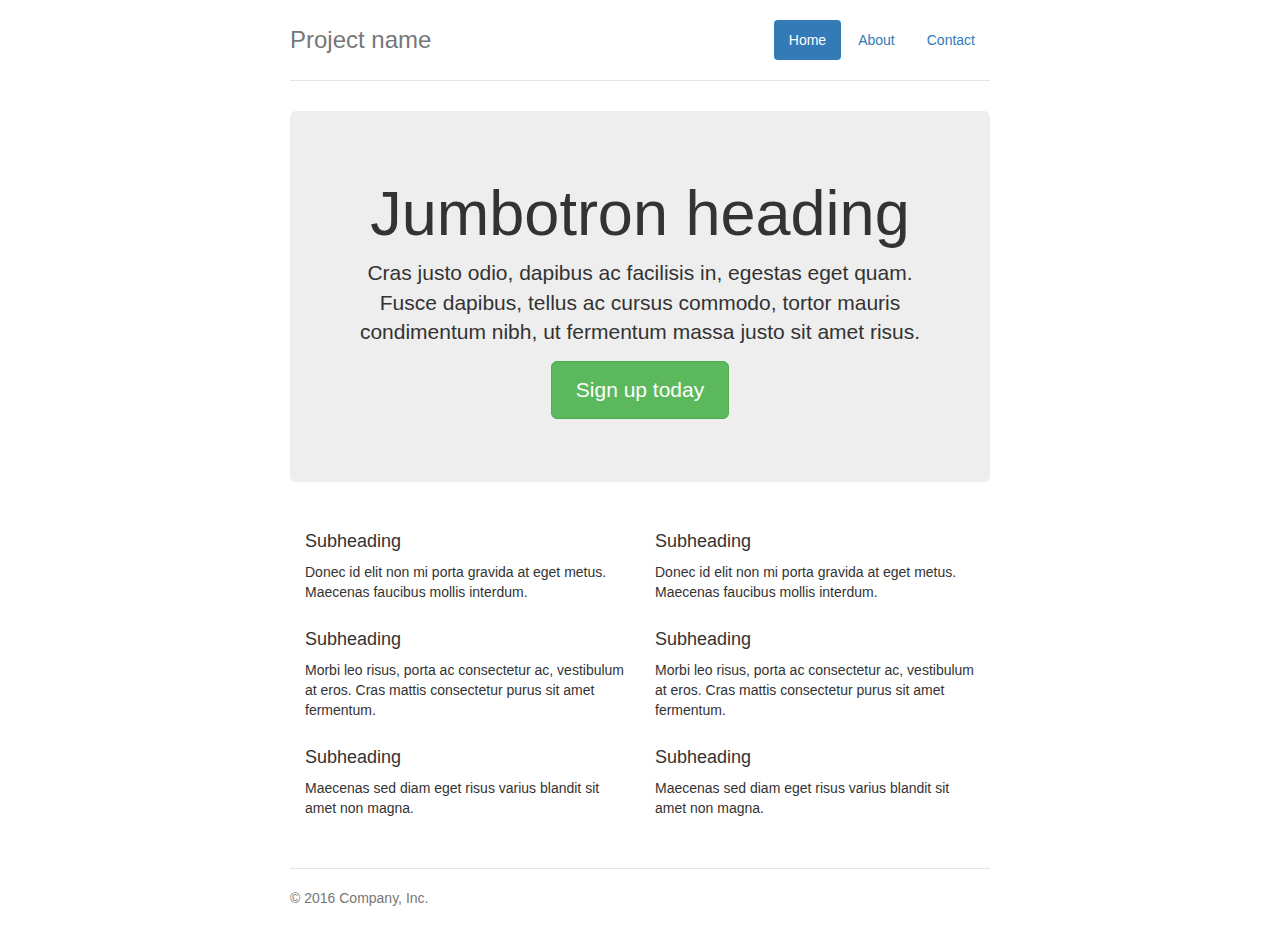
<file: bootstrap-3.3.7/docs/examples/jumbotron-narrow/index.html>
<!DOCTYPE html>
<html lang="en">
  <head>
    <meta charset="utf-8">
    <meta http-equiv="X-UA-Compatible" content="IE=edge">
    <meta name="viewport" content="width=device-width, initial-scale=1">
    <!-- The above 3 meta tags *must* come first in the head; any other head content must come *after* these tags -->
    <meta name="description" content="">
    <meta name="author" content="">
    <link rel="icon" href="../../favicon.ico">

    <title>Narrow Jumbotron Template for Bootstrap</title>

    <!-- Bootstrap core CSS -->
    <link href="../../dist/css/bootstrap.min.css" rel="stylesheet">

    <!-- IE10 viewport hack for Surface/desktop Windows 8 bug -->
    <link href="../../assets/css/ie10-viewport-bug-workaround.css" rel="stylesheet">

    <!-- Custom styles for this template -->
    <link href="jumbotron-narrow.css" rel="stylesheet">

    <!-- Just for debugging purposes. Don't actually copy these 2 lines! -->
    <!--[if lt IE 9]><script src="../../assets/js/ie8-responsive-file-warning.js"></script><![endif]-->
    <script src="../../assets/js/ie-emulation-modes-warning.js"></script>

    <!-- HTML5 shim and Respond.js for IE8 support of HTML5 elements and media queries -->
    <!--[if lt IE 9]>
      <script src="https://oss.maxcdn.com/html5shiv/3.7.3/html5shiv.min.js"></script>
      <script src="https://oss.maxcdn.com/respond/1.4.2/respond.min.js"></script>
    <![endif]-->
  </head>

  <body>

    <div class="container">
      <div class="header clearfix">
        <nav>
          <ul class="nav nav-pills pull-right">
            <li role="presentation" class="active"><a href="#">Home</a></li>
            <li role="presentation"><a href="#">About</a></li>
            <li role="presentation"><a href="#">Contact</a></li>
          </ul>
        </nav>
        <h3 class="text-muted">Project name</h3>
      </div>

      <div class="jumbotron">
        <h1>Jumbotron heading</h1>
        <p class="lead">Cras justo odio, dapibus ac facilisis in, egestas eget quam. Fusce dapibus, tellus ac cursus commodo, tortor mauris condimentum nibh, ut fermentum massa justo sit amet risus.</p>
        <p><a class="btn btn-lg btn-success" href="#" role="button">Sign up today</a></p>
      </div>

      <div class="row marketing">
        <div class="col-lg-6">
          <h4>Subheading</h4>
          <p>Donec id elit non mi porta gravida at eget metus. Maecenas faucibus mollis interdum.</p>

          <h4>Subheading</h4>
          <p>Morbi leo risus, porta ac consectetur ac, vestibulum at eros. Cras mattis consectetur purus sit amet fermentum.</p>

          <h4>Subheading</h4>
          <p>Maecenas sed diam eget risus varius blandit sit amet non magna.</p>
        </div>

        <div class="col-lg-6">
          <h4>Subheading</h4>
          <p>Donec id elit non mi porta gravida at eget metus. Maecenas faucibus mollis interdum.</p>

          <h4>Subheading</h4>
          <p>Morbi leo risus, porta ac consectetur ac, vestibulum at eros. Cras mattis consectetur purus sit amet fermentum.</p>

          <h4>Subheading</h4>
          <p>Maecenas sed diam eget risus varius blandit sit amet non magna.</p>
        </div>
      </div>

      <footer class="footer">
        <p>&copy; 2016 Company, Inc.</p>
      </footer>

    </div> <!-- /container -->


    <!-- IE10 viewport hack for Surface/desktop Windows 8 bug -->
    <script src="../../assets/js/ie10-viewport-bug-workaround.js"></script>
  </body>
</html>
</file>
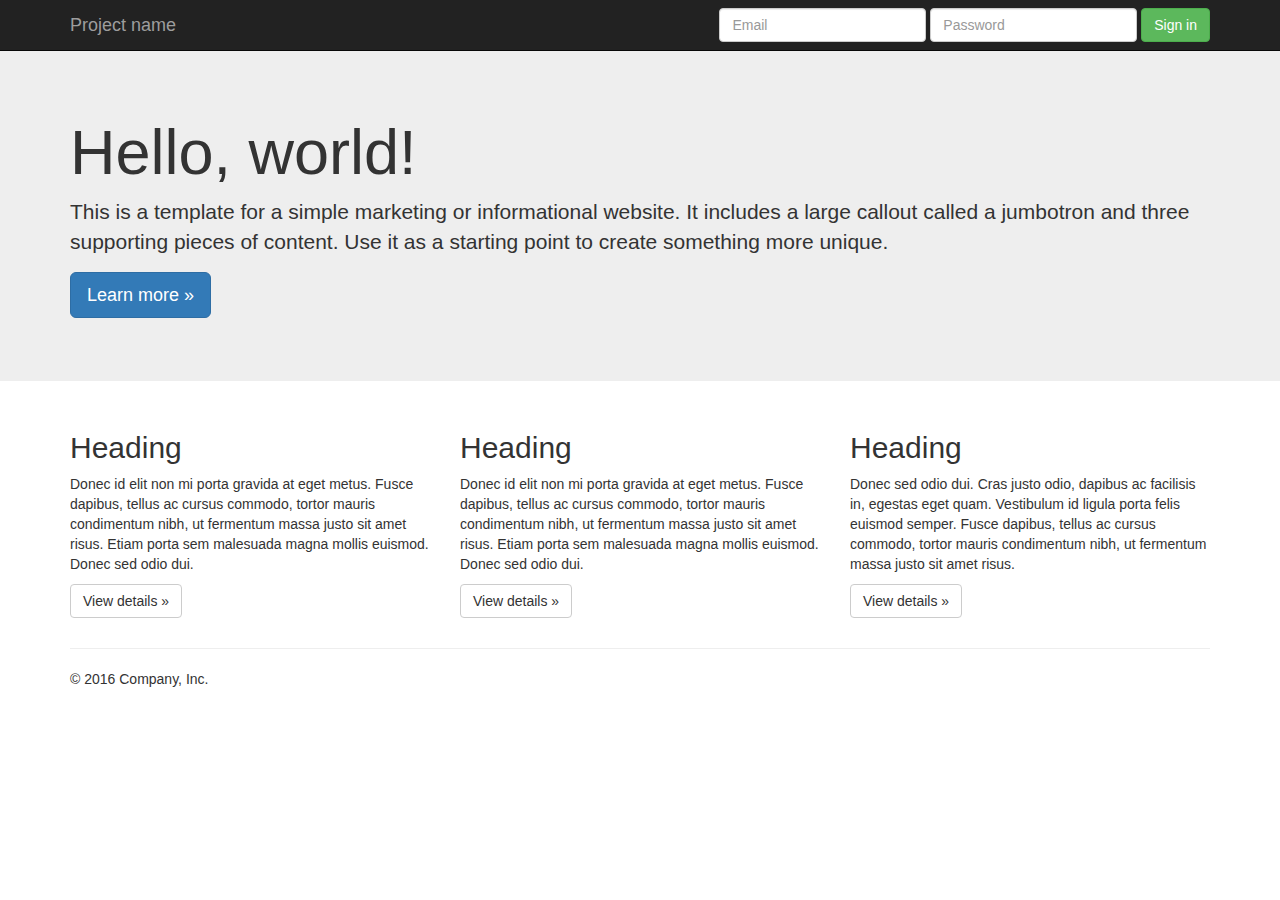
<file: bootstrap-3.3.7/docs/examples/jumbotron/index.html>
<!DOCTYPE html>
<html lang="en">
  <head>
    <meta charset="utf-8">
    <meta http-equiv="X-UA-Compatible" content="IE=edge">
    <meta name="viewport" content="width=device-width, initial-scale=1">
    <!-- The above 3 meta tags *must* come first in the head; any other head content must come *after* these tags -->
    <meta name="description" content="">
    <meta name="author" content="">
    <link rel="icon" href="../../favicon.ico">

    <title>Jumbotron Template for Bootstrap</title>

    <!-- Bootstrap core CSS -->
    <link href="../../dist/css/bootstrap.min.css" rel="stylesheet">

    <!-- IE10 viewport hack for Surface/desktop Windows 8 bug -->
    <link href="../../assets/css/ie10-viewport-bug-workaround.css" rel="stylesheet">

    <!-- Custom styles for this template -->
    <link href="jumbotron.css" rel="stylesheet">

    <!-- Just for debugging purposes. Don't actually copy these 2 lines! -->
    <!--[if lt IE 9]><script src="../../assets/js/ie8-responsive-file-warning.js"></script><![endif]-->
    <script src="../../assets/js/ie-emulation-modes-warning.js"></script>

    <!-- HTML5 shim and Respond.js for IE8 support of HTML5 elements and media queries -->
    <!--[if lt IE 9]>
      <script src="https://oss.maxcdn.com/html5shiv/3.7.3/html5shiv.min.js"></script>
      <script src="https://oss.maxcdn.com/respond/1.4.2/respond.min.js"></script>
    <![endif]-->
  </head>

  <body>

    <nav class="navbar navbar-inverse navbar-fixed-top">
      <div class="container">
        <div class="navbar-header">
          <button type="button" class="navbar-toggle collapsed" data-toggle="collapse" data-target="#navbar" aria-expanded="false" aria-controls="navbar">
            <span class="sr-only">Toggle navigation</span>
            <span class="icon-bar"></span>
            <span class="icon-bar"></span>
            <span class="icon-bar"></span>
          </button>
          <a class="navbar-brand" href="#">Project name</a>
        </div>
        <div id="navbar" class="navbar-collapse collapse">
          <form class="navbar-form navbar-right">
            <div class="form-group">
              <input type="text" placeholder="Email" class="form-control">
            </div>
            <div class="form-group">
              <input type="password" placeholder="Password" class="form-control">
            </div>
            <button type="submit" class="btn btn-success">Sign in</button>
          </form>
        </div><!--/.navbar-collapse -->
      </div>
    </nav>

    <!-- Main jumbotron for a primary marketing message or call to action -->
    <div class="jumbotron">
      <div class="container">
        <h1>Hello, world!</h1>
        <p>This is a template for a simple marketing or informational website. It includes a large callout called a jumbotron and three supporting pieces of content. Use it as a starting point to create something more unique.</p>
        <p><a class="btn btn-primary btn-lg" href="#" role="button">Learn more &raquo;</a></p>
      </div>
    </div>

    <div class="container">
      <!-- Example row of columns -->
      <div class="row">
        <div class="col-md-4">
          <h2>Heading</h2>
          <p>Donec id elit non mi porta gravida at eget metus. Fusce dapibus, tellus ac cursus commodo, tortor mauris condimentum nibh, ut fermentum massa justo sit amet risus. Etiam porta sem malesuada magna mollis euismod. Donec sed odio dui. </p>
          <p><a class="btn btn-default" href="#" role="button">View details &raquo;</a></p>
        </div>
        <div class="col-md-4">
          <h2>Heading</h2>
          <p>Donec id elit non mi porta gravida at eget metus. Fusce dapibus, tellus ac cursus commodo, tortor mauris condimentum nibh, ut fermentum massa justo sit amet risus. Etiam porta sem malesuada magna mollis euismod. Donec sed odio dui. </p>
          <p><a class="btn btn-default" href="#" role="button">View details &raquo;</a></p>
       </div>
        <div class="col-md-4">
          <h2>Heading</h2>
          <p>Donec sed odio dui. Cras justo odio, dapibus ac facilisis in, egestas eget quam. Vestibulum id ligula porta felis euismod semper. Fusce dapibus, tellus ac cursus commodo, tortor mauris condimentum nibh, ut fermentum massa justo sit amet risus.</p>
          <p><a class="btn btn-default" href="#" role="button">View details &raquo;</a></p>
        </div>
      </div>

      <hr>

      <footer>
        <p>&copy; 2016 Company, Inc.</p>
      </footer>
    </div> <!-- /container -->


    <!-- Bootstrap core JavaScript
    ================================================== -->
    <!-- Placed at the end of the document so the pages load faster -->
    <script src="https://ajax.googleapis.com/ajax/libs/jquery/1.12.4/jquery.min.js"></script>
    <script>window.jQuery || document.write('<script src="../../assets/js/vendor/jquery.min.js"><\/script>')</script>
    <script src="../../dist/js/bootstrap.min.js"></script>
    <!-- IE10 viewport hack for Surface/desktop Windows 8 bug -->
    <script src="../../assets/js/ie10-viewport-bug-workaround.js"></script>
  </body>
</html>
</file>
<file: bootstrap-3.3.7/docs/examples/blog/blog.css>
/*
 * Globals
 */

body {
  font-family: Georgia, "Times New Roman", Times, serif;
  color: #555;
}

h1, .h1,
h2, .h2,
h3, .h3,
h4, .h4,
h5, .h5,
h6, .h6 {
  margin-top: 0;
  font-family: "Helvetica Neue", Helvetica, Arial, sans-serif;
  font-weight: normal;
  color: #333;
}


/*
 * Override Bootstrap's default container.
 */

@media (min-width: 1200px) {
  .container {
    width: 970px;
  }
}


/*
 * Masthead for nav
 */

.blog-masthead {
  background-color: #428bca;
  -webkit-box-shadow: inset 0 -2px 5px rgba(0,0,0,.1);
          box-shadow: inset 0 -2px 5px rgba(0,0,0,.1);
}

/* Nav links */
.blog-nav-item {
  position: relative;
  display: inline-block;
  padding: 10px;
  font-weight: 500;
  color: #cdddeb;
}
.blog-nav-item:hover,
.blog-nav-item:focus {
  color: #fff;
  text-decoration: none;
}

/* Active state gets a caret at the bottom */
.blog-nav .active {
  color: #fff;
}
.blog-nav .active:after {
  position: absolute;
  bottom: 0;
  left: 50%;
  width: 0;
  height: 0;
  margin-left: -5px;
  vertical-align: middle;
  content: " ";
  border-right: 5px solid transparent;
  border-bottom: 5px solid;
  border-left: 5px solid transparent;
}


/*
 * Blog name and description
 */

.blog-header {
  padding-top: 20px;
  padding-bottom: 20px;
}
.blog-title {
  margin-top: 30px;
  margin-bottom: 0;
  font-size: 60px;
  font-weight: normal;
}
.blog-description {
  font-size: 20px;
  color: #999;
}


/*
 * Main column and sidebar layout
 */

.blog-main {
  font-size: 18px;
  line-height: 1.5;
}

/* Sidebar modules for boxing content */
.sidebar-module {
  padding: 15px;
  margin: 0 -15px 15px;
}
.sidebar-module-inset {
  padding: 15px;
  background-color: #f5f5f5;
  border-radius: 4px;
}
.sidebar-module-inset p:last-child,
.sidebar-module-inset ul:last-child,
.sidebar-module-inset ol:last-child {
  margin-bottom: 0;
}


/* Pagination */
.pager {
  margin-bottom: 60px;
  text-align: left;
}
.pager > li > a {
  width: 140px;
  padding: 10px 20px;
  text-align: center;
  border-radius: 30px;
}


/*
 * Blog posts
 */

.blog-post {
  margin-bottom: 60px;
}
.blog-post-title {
  margin-bottom: 5px;
  font-size: 40px;
}
.blog-post-meta {
  margin-bottom: 20px;
  color: #999;
}


/*
 * Footer
 */

.blog-footer {
  padding: 40px 0;
  color: #999;
  text-align: center;
  background-color: #f9f9f9;
  border-top: 1px solid #e5e5e5;
}
.blog-footer p:last-child {
  margin-bottom: 0;
}
</file>
<file: bootstrap-3.3.7/docs/examples/carousel/carousel.css>
/* GLOBAL STYLES
-------------------------------------------------- */
/* Padding below the footer and lighter body text */

body {
  padding-bottom: 40px;
  color: #5a5a5a;
}


/* CUSTOMIZE THE NAVBAR
-------------------------------------------------- */

/* Special class on .container surrounding .navbar, used for positioning it into place. */
.navbar-wrapper {
  position: absolute;
  top: 0;
  right: 0;
  left: 0;
  z-index: 20;
}

/* Flip around the padding for proper display in narrow viewports */
.navbar-wrapper > .container {
  padding-right: 0;
  padding-left: 0;
}
.navbar-wrapper .navbar {
  padding-right: 15px;
  padding-left: 15px;
}
.navbar-wrapper .navbar .container {
  width: auto;
}


/* CUSTOMIZE THE CAROUSEL
-------------------------------------------------- */

/* Carousel base class */
.carousel {
  height: 500px;
  margin-bottom: 60px;
}
/* Since positioning the image, we need to help out the caption */
.carousel-caption {
  z-index: 10;
}

/* Declare heights because of positioning of img element */
.carousel .item {
  height: 500px;
  background-color: #777;
}
.carousel-inner > .item > img {
  position: absolute;
  top: 0;
  left: 0;
  min-width: 100%;
  height: 500px;
}


/* MARKETING CONTENT
-------------------------------------------------- */

/* Center align the text within the three columns below the carousel */
.marketing .col-lg-4 {
  margin-bottom: 20px;
  text-align: center;
}
.marketing h2 {
  font-weight: normal;
}
.marketing .col-lg-4 p {
  margin-right: 10px;
  margin-left: 10px;
}


/* Featurettes
------------------------- */

.featurette-divider {
  margin: 80px 0; /* Space out the Bootstrap <hr> more */
}

/* Thin out the marketing headings */
.featurette-heading {
  font-weight: 300;
  line-height: 1;
  letter-spacing: -1px;
}


/* RESPONSIVE CSS
-------------------------------------------------- */

@media (min-width: 768px) {
  /* Navbar positioning foo */
  .navbar-wrapper {
    margin-top: 20px;
  }
  .navbar-wrapper .container {
    padding-right: 15px;
    padding-left: 15px;
  }
  .navbar-wrapper .navbar {
    padding-right: 0;
    padding-left: 0;
  }

  /* The navbar becomes detached from the top, so we round the corners */
  .navbar-wrapper .navbar {
    border-radius: 4px;
  }

  /* Bump up size of carousel content */
  .carousel-caption p {
    margin-bottom: 20px;
    font-size: 21px;
    line-height: 1.4;
  }

  .featurette-heading {
    font-size: 50px;
  }
}

@media (min-width: 992px) {
  .featurette-heading {
    margin-top: 120px;
  }
}
</file>
<file: bootstrap-3.3.7/docs/examples/cover/cover.css>
/*
 * Globals
 */

/* Links */
a,
a:focus,
a:hover {
  color: #fff;
}

/* Custom default button */
.btn-default,
.btn-default:hover,
.btn-default:focus {
  color: #333;
  text-shadow: none; /* Prevent inheritance from `body` */
  background-color: #fff;
  border: 1px solid #fff;
}


/*
 * Base structure
 */

html,
body {
  height: 100%;
  background-color: #333;
}
body {
  color: #fff;
  text-align: center;
  text-shadow: 0 1px 3px rgba(0,0,0,.5);
}

/* Extra markup and styles for table-esque vertical and horizontal centering */
.site-wrapper {
  display: table;
  width: 100%;
  height: 100%; /* For at least Firefox */
  min-height: 100%;
  -webkit-box-shadow: inset 0 0 100px rgba(0,0,0,.5);
          box-shadow: inset 0 0 100px rgba(0,0,0,.5);
}
.site-wrapper-inner {
  display: table-cell;
  vertical-align: top;
}
.cover-container {
  margin-right: auto;
  margin-left: auto;
}

/* Padding for spacing */
.inner {
  padding: 30px;
}


/*
 * Header
 */
.masthead-brand {
  margin-top: 10px;
  margin-bottom: 10px;
}

.masthead-nav > li {
  display: inline-block;
}
.masthead-nav > li + li {
  margin-left: 20px;
}
.masthead-nav > li > a {
  padding-right: 0;
  padding-left: 0;
  font-size: 16px;
  font-weight: bold;
  color: #fff; /* IE8 proofing */
  color: rgba(255,255,255,.75);
  border-bottom: 2px solid transparent;
}
.masthead-nav > li > a:hover,
.masthead-nav > li > a:focus {
  background-color: transparent;
  border-bottom-color: #a9a9a9;
  border-bottom-color: rgba(255,255,255,.25);
}
.masthead-nav > .active > a,
.masthead-nav > .active > a:hover,
.masthead-nav > .active > a:focus {
  color: #fff;
  border-bottom-color: #fff;
}

@media (min-width: 768px) {
  .masthead-brand {
    float: left;
  }
  .masthead-nav {
    float: right;
  }
}


/*
 * Cover
 */

.cover {
  padding: 0 20px;
}
.cover .btn-lg {
  padding: 10px 20px;
  font-weight: bold;
}


/*
 * Footer
 */

.mastfoot {
  color: #999; /* IE8 proofing */
  color: rgba(255,255,255,.5);
}


/*
 * Affix and center
 */

@media (min-width: 768px) {
  /* Pull out the header and footer */
  .masthead {
    position: fixed;
    top: 0;
  }
  .mastfoot {
    position: fixed;
    bottom: 0;
  }
  /* Start the vertical centering */
  .site-wrapper-inner {
    vertical-align: middle;
  }
  /* Handle the widths */
  .masthead,
  .mastfoot,
  .cover-container {
    width: 100%; /* Must be percentage or pixels for horizontal alignment */
  }
}

@media (min-width: 992px) {
  .masthead,
  .mastfoot,
  .cover-container {
    width: 700px;
  }
}
</file>
<file: bootstrap-3.3.7/docs/examples/dashboard/dashboard.css>
/*
 * Base structure
 */

/* Move down content because we have a fixed navbar that is 50px tall */
body {
  padding-top: 50px;
}


/*
 * Global add-ons
 */

.sub-header {
  padding-bottom: 10px;
  border-bottom: 1px solid #eee;
}

/*
 * Top navigation
 * Hide default border to remove 1px line.
 */
.navbar-fixed-top {
  border: 0;
}

/*
 * Sidebar
 */

/* Hide for mobile, show later */
.sidebar {
  display: none;
}
@media (min-width: 768px) {
  .sidebar {
    position: fixed;
    top: 51px;
    bottom: 0;
    left: 0;
    z-index: 1000;
    display: block;
    padding: 20px;
    overflow-x: hidden;
    overflow-y: auto; /* Scrollable contents if viewport is shorter than content. */
    background-color: #f5f5f5;
    border-right: 1px solid #eee;
  }
}

/* Sidebar navigation */
.nav-sidebar {
  margin-right: -21px; /* 20px padding + 1px border */
  margin-bottom: 20px;
  margin-left: -20px;
}
.nav-sidebar > li > a {
  padding-right: 20px;
  padding-left: 20px;
}
.nav-sidebar > .active > a,
.nav-sidebar > .active > a:hover,
.nav-sidebar > .active > a:focus {
  color: #fff;
  background-color: #428bca;
}


/*
 * Main content
 */

.main {
  padding: 20px;
}
@media (min-width: 768px) {
  .main {
    padding-right: 40px;
    padding-left: 40px;
  }
}
.main .page-header {
  margin-top: 0;
}


/*
 * Placeholder dashboard ideas
 */

.placeholders {
  margin-bottom: 30px;
  text-align: center;
}
.placeholders h4 {
  margin-bottom: 0;
}
.placeholder {
  margin-bottom: 20px;
}
.placeholder img {
  display: inline-block;
  border-radius: 50%;
}
</file>
<file: bootstrap-3.3.7/docs/examples/grid/grid.css>
h4 {
  margin-top: 25px;
}
.row {
  margin-bottom: 20px;
}
.row .row {
  margin-top: 10px;
  margin-bottom: 0;
}
[class*="col-"] {
  padding-top: 15px;
  padding-bottom: 15px;
  background-color: #eee;
  background-color: rgba(86,61,124,.15);
  border: 1px solid #ddd;
  border: 1px solid rgba(86,61,124,.2);
}

hr {
  margin-top: 40px;
  margin-bottom: 40px;
}
</file>
<file: bootstrap-3.3.7/docs/examples/jumbotron-narrow/jumbotron-narrow.css>
/* Space out content a bit */
body {
  padding-top: 20px;
  padding-bottom: 20px;
}

/* Everything but the jumbotron gets side spacing for mobile first views */
.header,
.marketing,
.footer {
  padding-right: 15px;
  padding-left: 15px;
}

/* Custom page header */
.header {
  padding-bottom: 20px;
  border-bottom: 1px solid #e5e5e5;
}
/* Make the masthead heading the same height as the navigation */
.header h3 {
  margin-top: 0;
  margin-bottom: 0;
  line-height: 40px;
}

/* Custom page footer */
.footer {
  padding-top: 19px;
  color: #777;
  border-top: 1px solid #e5e5e5;
}

/* Customize container */
@media (min-width: 768px) {
  .container {
    max-width: 730px;
  }
}
.container-narrow > hr {
  margin: 30px 0;
}

/* Main marketing message and sign up button */
.jumbotron {
  text-align: center;
  border-bottom: 1px solid #e5e5e5;
}
.jumbotron .btn {
  padding: 14px 24px;
  font-size: 21px;
}

/* Supporting marketing content */
.marketing {
  margin: 40px 0;
}
.marketing p + h4 {
  margin-top: 28px;
}

/* Responsive: Portrait tablets and up */
@media screen and (min-width: 768px) {
  /* Remove the padding we set earlier */
  .header,
  .marketing,
  .footer {
    padding-right: 0;
    padding-left: 0;
  }
  /* Space out the masthead */
  .header {
    margin-bottom: 30px;
  }
  /* Remove the bottom border on the jumbotron for visual effect */
  .jumbotron {
    border-bottom: 0;
  }
}
</file>
<file: bootstrap-3.3.7/docs/examples/jumbotron/jumbotron.css>
/* Move down content because we have a fixed navbar that is 50px tall */
body {
  padding-top: 50px;
  padding-bottom: 20px;
}
</file>
<file: bootstrap-3.3.7/js/tests/vendor/qunit.css>
/*!
 * QUnit 1.22.0
 * https://qunitjs.com/
 *
 * Copyright jQuery Foundation and other contributors
 * Released under the MIT license
 * https://jquery.org/license
 *
 * Date: 2016-02-23T15:57Z
 */

/** Font Family and Sizes */

#qunit-tests, #qunit-header, #qunit-banner, #qunit-testrunner-toolbar, #qunit-filteredTest, #qunit-userAgent, #qunit-testresult {
	font-family: "Helvetica Neue Light", "HelveticaNeue-Light", "Helvetica Neue", Calibri, Helvetica, Arial, sans-serif;
}

#qunit-testrunner-toolbar, #qunit-filteredTest, #qunit-userAgent, #qunit-testresult, #qunit-tests li { font-size: small; }
#qunit-tests { font-size: smaller; }


/** Resets */

#qunit-tests, #qunit-header, #qunit-banner, #qunit-filteredTest, #qunit-userAgent, #qunit-testresult, #qunit-modulefilter {
	margin: 0;
	padding: 0;
}


/** Header */

#qunit-header {
	padding: 0.5em 0 0.5em 1em;

	color: #8699A4;
	background-color: #0D3349;

	font-size: 1.5em;
	line-height: 1em;
	font-weight: 400;

	border-radius: 5px 5px 0 0;
}

#qunit-header a {
	text-decoration: none;
	color: #C2CCD1;
}

#qunit-header a:hover,
#qunit-header a:focus {
	color: #FFF;
}

#qunit-testrunner-toolbar label {
	display: inline-block;
	padding: 0 0.5em 0 0.1em;
}

#qunit-banner {
	height: 5px;
}

#qunit-testrunner-toolbar {
	padding: 0.5em 1em 0.5em 1em;
	color: #5E740B;
	background-color: #EEE;
	overflow: hidden;
}

#qunit-filteredTest {
	padding: 0.5em 1em 0.5em 1em;
	background-color: #F4FF77;
	color: #366097;
}

#qunit-userAgent {
	padding: 0.5em 1em 0.5em 1em;
	background-color: #2B81AF;
	color: #FFF;
	text-shadow: rgba(0, 0, 0, 0.5) 2px 2px 1px;
}

#qunit-modulefilter-container {
	float: right;
	padding: 0.2em;
}

.qunit-url-config {
	display: inline-block;
	padding: 0.1em;
}

.qunit-filter {
	display: block;
	float: right;
	margin-left: 1em;
}

/** Tests: Pass/Fail */

#qunit-tests {
	list-style-position: inside;
}

#qunit-tests li {
	padding: 0.4em 1em 0.4em 1em;
	border-bottom: 1px solid #FFF;
	list-style-position: inside;
}

#qunit-tests > li {
	display: none;
}

#qunit-tests li.running,
#qunit-tests li.pass,
#qunit-tests li.fail,
#qunit-tests li.skipped {
	display: list-item;
}

#qunit-tests.hidepass {
	position: relative;
}

#qunit-tests.hidepass li.running,
#qunit-tests.hidepass li.pass {
	visibility: hidden;
	position: absolute;
	width:   0;
	height:  0;
	padding: 0;
	border:  0;
	margin:  0;
}

#qunit-tests li strong {
	cursor: pointer;
}

#qunit-tests li.skipped strong {
	cursor: default;
}

#qunit-tests li a {
	padding: 0.5em;
	color: #C2CCD1;
	text-decoration: none;
}

#qunit-tests li p a {
	padding: 0.25em;
	color: #6B6464;
}
#qunit-tests li a:hover,
#qunit-tests li a:focus {
	color: #000;
}

#qunit-tests li .runtime {
	float: right;
	font-size: smaller;
}

.qunit-assert-list {
	margin-top: 0.5em;
	padding: 0.5em;

	background-color: #FFF;

	border-radius: 5px;
}

.qunit-source {
	margin: 0.6em 0 0.3em;
}

.qunit-collapsed {
	display: none;
}

#qunit-tests table {
	border-collapse: collapse;
	margin-top: 0.2em;
}

#qunit-tests th {
	text-align: right;
	vertical-align: top;
	padding: 0 0.5em 0 0;
}

#qunit-tests td {
	vertical-align: top;
}

#qunit-tests pre {
	margin: 0;
	white-space: pre-wrap;
	word-wrap: break-word;
}

#qunit-tests del {
	background-color: #E0F2BE;
	color: #374E0C;
	text-decoration: none;
}

#qunit-tests ins {
	background-color: #FFCACA;
	color: #500;
	text-decoration: none;
}

/*** Test Counts */

#qunit-tests b.counts                       { color: #000; }
#qunit-tests b.passed                       { color: #5E740B; }
#qunit-tests b.failed                       { color: #710909; }

#qunit-tests li li {
	padding: 5px;
	background-color: #FFF;
	border-bottom: none;
	list-style-position: inside;
}

/*** Passing Styles */

#qunit-tests li li.pass {
	color: #3C510C;
	background-color: #FFF;
	border-left: 10px solid #C6E746;
}

#qunit-tests .pass                          { color: #528CE0; background-color: #D2E0E6; }
#qunit-tests .pass .test-name               { color: #366097; }

#qunit-tests .pass .test-actual,
#qunit-tests .pass .test-expected           { color: #999; }

#qunit-banner.qunit-pass                    { background-color: #C6E746; }

/*** Failing Styles */

#qunit-tests li li.fail {
	color: #710909;
	background-color: #FFF;
	border-left: 10px solid #EE5757;
	white-space: pre;
}

#qunit-tests > li:last-child {
	border-radius: 0 0 5px 5px;
}

#qunit-tests .fail                          { color: #000; background-color: #EE5757; }
#qunit-tests .fail .test-name,
#qunit-tests .fail .module-name             { color: #000; }

#qunit-tests .fail .test-actual             { color: #EE5757; }
#qunit-tests .fail .test-expected           { color: #008000; }

#qunit-banner.qunit-fail                    { background-color: #EE5757; }

/*** Skipped tests */

#qunit-tests .skipped {
	background-color: #EBECE9;
}

#qunit-tests .qunit-skipped-label {
	background-color: #F4FF77;
	display: inline-block;
	font-style: normal;
	color: #366097;
	line-height: 1.8em;
	padding: 0 0.5em;
	margin: -0.4em 0.4em -0.4em 0;
}

/** Result */

#qunit-testresult {
	padding: 0.5em 1em 0.5em 1em;

	color: #2B81AF;
	background-color: #D2E0E6;

	border-bottom: 1px solid #FFF;
}
#qunit-testresult .module-name {
	font-weight: 700;
}

/** Fixture */

#qunit-fixture {
	position: absolute;
	top: -10000px;
	left: -10000px;
	width: 1000px;
	height: 1000px;
}
</file>
<file: bootstrap-3.3.7/docs/assets/css/ie10-viewport-bug-workaround.css>
/*!
 * IE10 viewport hack for Surface/desktop Windows 8 bug
 * Copyright 2014-2015 Twitter, Inc.
 * Licensed under MIT (https://github.com/twbs/bootstrap/blob/master/LICENSE)
 */

/*
 * See the Getting Started docs for more information:
 * http://getbootstrap.com/getting-started/#support-ie10-width
 */
@-ms-viewport     { width: device-width; }
@-o-viewport      { width: device-width; }
@viewport         { width: device-width; }
</file>
